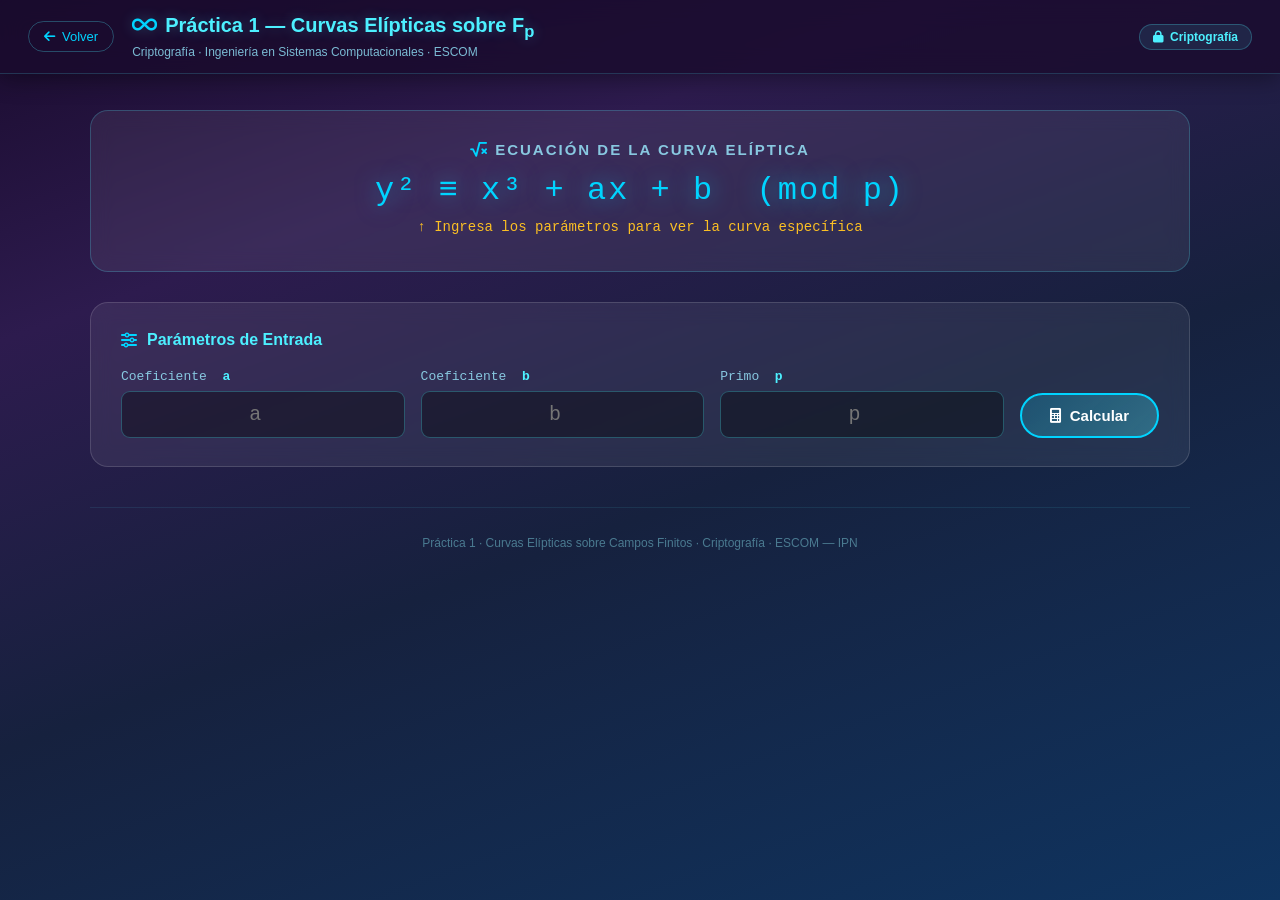
<file: P2/index.html>
<!DOCTYPE html>
<html lang="es">
<head>
    <meta charset="UTF-8">
    <meta name="viewport" content="width=device-width, initial-scale=1.0">
    <title>Práctica 1 – Curvas Elípticas | Criptografía</title>
    <link rel="stylesheet" href="https://cdnjs.cloudflare.com/ajax/libs/font-awesome/6.0.0/css/all.min.css">
    <link rel="stylesheet" href="styles.css">
</head>
<body>

<header class="page-header">
    <a href="../../../index.html" class="back-btn">
        <i class="fas fa-arrow-left"></i> Volver
    </a>
    <div class="header-info">
        <h1><i class="fas fa-infinity" style="color:var(--turquoise);margin-right:8px;"></i>Práctica 1 — Curvas Elípticas sobre F<sub>p</sub></h1>
        <p>Criptografía · Ingeniería en Sistemas Computacionales · ESCOM</p>
    </div>
    <span class="header-badge"><i class="fas fa-lock"></i> Criptografía</span>
</header>

<div class="main-wrap">

    <div class="formula-hero">
        <h2><i class="fas fa-square-root-alt" style="color:var(--turquoise);margin-right:6px;"></i>Ecuación de la Curva Elíptica</h2>
        <div class="formula-display">y² ≡ x³ + ax + b &nbsp;(mod p)</div>
        <div id="formulaDynamic">↑ Ingresa los parámetros para ver la curva específica</div>
    </div>

    <div class="input-panel">
        <h3><i class="fas fa-sliders-h" style="color:var(--turquoise);"></i> Parámetros de Entrada</h3>
        <div class="inputs-row">
            <div class="inp-group">
                <label>Coeficiente &nbsp;<strong style="color:var(--aqua-light);">a</strong></label>
                <input type="number" id="inputA"  placeholder="a">
            </div>
            <div class="inp-group">
                <label>Coeficiente &nbsp;<strong style="color:var(--aqua-light);">b</strong></label>
                <input type="number" id="inputB"  placeholder="b">
            </div>
            <div class="inp-group">
                <label>Primo &nbsp;<strong style="color:var(--aqua-light);">p</strong></label>
                <input type="number" id="inputP"  placeholder="p">
            </div>
            <button class="calc-btn" onclick="runCalc()">
                <i class="fas fa-calculator"></i> Calcular
            </button>
        </div>
        
    </div>

    <div class="msg-area" id="msgArea"></div>

    <div class="results-section" id="resultsSection">

        <div class="step-card">
            <div class="step-title">
                <span class="step-num">1</span>
                Verificación de Curva Válida &nbsp;—&nbsp; <span style="font-family:'Courier New',monospace;color:var(--gold);">Δ = 4a³ + 27b² ≢ 0 (mod p)</span>
            </div>
            <div class="disc-box" id="discBox"></div>
        </div>

        <div class="tables-grid">
            <div class="step-card" style="margin-bottom:0">
                <div class="step-title">
                    <span class="step-num">2</span>
                    <span>z = x³ + ax + b &nbsp;(mod p)</span>
                </div>
                <div class="table-scroll" id="tableZWrap"></div>
            </div>
            <div class="step-card" style="margin-bottom:0">
                <div class="step-title">
                    <span class="step-num">3</span>
                    <span>Residuos cuadráticos: y² mod p</span>
                </div>
                <div class="table-scroll" id="tableYWrap"></div>
            </div>
        </div>
        <div style="margin-bottom:22px;"></div>

        <div class="step-card">
            <div class="step-title">
                <span class="step-num">4</span>
                Coincidencias: ¿Para qué (x, y) es z(x) = y²(y)?
            </div>
            <div id="matchWrap"></div>
        </div>

        <div class="step-card">
            <div class="step-title">
                <span class="step-num">5</span>
                Conjunto E completo y Cardinalidad |E|
            </div>
            <div class="points-wrap">
                <div class="points-label">E = {</div>
                <div class="points-flow" id="pointsFlow"></div>
                <div class="points-label" style="margin-top:10px;">}</div>
            </div>
            <div class="card-box">
                <div class="lbl">Cardinalidad del grupo</div>
                <div class="val" id="cardVal">—</div>
                <div class="sub" id="cardSub"></div>
            </div>
        </div>
        <div class="inp-group" style="max-width:220px;">
            <label>Operación</label>
            <select id="modoOperacion" style="padding:10px; border-radius:8px;">
                <option value="suma">P₁ + P₂</option>
                <option value="doblado">2P (doblado)</option>
            </select>
        </div>

       <div class="inputs-row">
            <div class="inp-group">
                <label>x₁</label>
                <input type="number" id="x1">
            </div>
            <div class="inp-group">
                <label>y₁</label>
                <input type="number" id="y1">
            </div>
            
            <div class="inp-group" id="grupo-x2">
                <label>x₂</label>
                <input type="number" id="x2">
            </div>
            
            <div class="inp-group" id="grupo-y2">
                <label>y₂</label>
                <input type="number" id="y2">
            </div>

            <button class="calc-btn" onclick="sumarPuntos()">
                <i class="fas fa-plus"></i> Calcular
            </button>
            <div id="sumResult" style="margin-top:20px;"></div>
        </div>
    </div><div class="page-footer">
    Práctica 1 · Curvas Elípticas sobre Campos Finitos · Criptografía · ESCOM — IPN
</div>

<script src="script.js"></script>
</body>
</html>
</file>
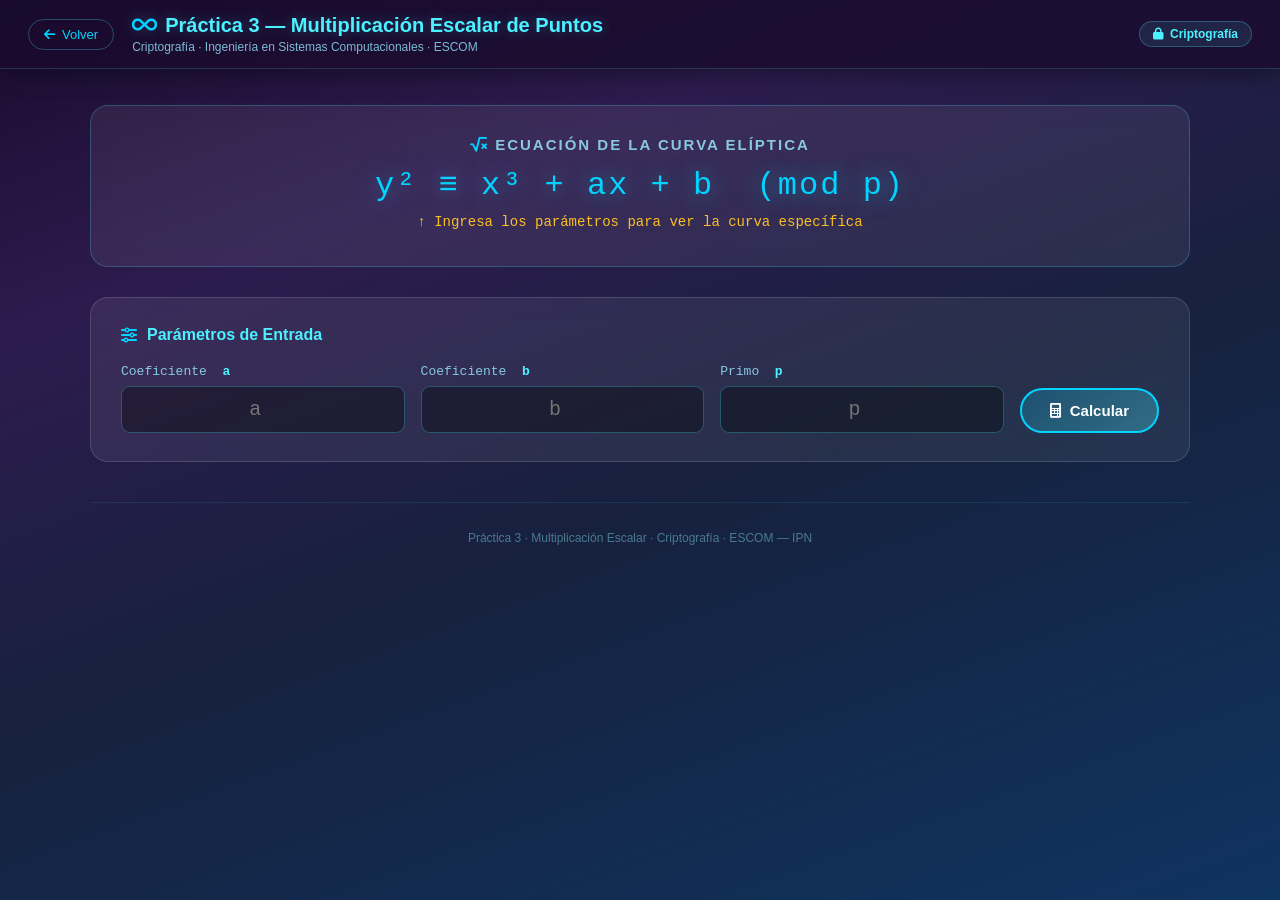
<file: P3/index.html>
<!DOCTYPE html>
<html lang="es">
<head>
    <meta charset="UTF-8">
    <meta name="viewport" content="width=device-width, initial-scale=1.0">
    <title>Práctica 3 – Multiplicación Escalar | Criptografía</title>
    <link rel="stylesheet" href="https://cdnjs.cloudflare.com/ajax/libs/font-awesome/6.0.0/css/all.min.css">
    <link rel="stylesheet" href="styles.css">
</head>
<body>

<header class="page-header">
    <a href="../../../index.html" class="back-btn">
        <i class="fas fa-arrow-left"></i> Volver
    </a>
    <div class="header-info">
        <h1><i class="fas fa-infinity" style="color:var(--turquoise);margin-right:8px;"></i>Práctica 3 — Multiplicación Escalar de Puntos</h1>
        <p>Criptografía · Ingeniería en Sistemas Computacionales · ESCOM</p>
    </div>
    <span class="header-badge"><i class="fas fa-lock"></i> Criptografía</span>
</header>

<div class="main-wrap">

    <div class="formula-hero">
        <h2><i class="fas fa-square-root-alt" style="color:var(--turquoise);margin-right:6px;"></i>Ecuación de la Curva Elíptica</h2>
        <div class="formula-display">y² ≡ x³ + ax + b &nbsp;(mod p)</div>
        <div id="formulaDynamic">↑ Ingresa los parámetros para ver la curva específica</div>
    </div>

    <div class="input-panel">
        <h3><i class="fas fa-sliders-h" style="color:var(--turquoise);"></i> Parámetros de Entrada</h3>
        <div class="inputs-row">
            <div class="inp-group">
                <label>Coeficiente &nbsp;<strong style="color:var(--aqua-light);">a</strong></label>
                <input type="number" id="inputA"  placeholder="a">
            </div>
            <div class="inp-group">
                <label>Coeficiente &nbsp;<strong style="color:var(--aqua-light);">b</strong></label>
                <input type="number" id="inputB"  placeholder="b">
            </div>
            <div class="inp-group">
                <label>Primo &nbsp;<strong style="color:var(--aqua-light);">p</strong></label>
                <input type="number" id="inputP"  placeholder="p">
            </div>
            <button class="calc-btn" onclick="runCalc()">
                <i class="fas fa-calculator"></i> Calcular
            </button>
        </div>
        
    </div>

    <div class="msg-area" id="msgArea"></div>

    <div class="results-section" id="resultsSection">

        <div class="step-card">
            <div class="step-title">
                <span class="step-num">1</span>
                Verificación de Curva Válida &nbsp;—&nbsp; <span style="font-family:'Courier New',monospace;color:var(--gold);">Δ = 4a³ + 27b² ≢ 0 (mod p)</span>
            </div>
            <div class="disc-box" id="discBox"></div>
        </div>

        <div class="tables-grid">
            <div class="step-card" style="margin-bottom:0">
                <div class="step-title">
                    <span class="step-num">2</span>
                    <span>z = x³ + ax + b &nbsp;(mod p)</span>
                </div>
                <div class="table-scroll" id="tableZWrap"></div>
            </div>
            <div class="step-card" style="margin-bottom:0">
                <div class="step-title">
                    <span class="step-num">3</span>
                    <span>Residuos cuadráticos: y² mod p</span>
                </div>
                <div class="table-scroll" id="tableYWrap"></div>
            </div>
        </div>
        <div style="margin-bottom:22px;"></div>

        <div class="step-card">
            <div class="step-title">
                <span class="step-num">4</span>
                Coincidencias: ¿Para qué (x, y) es z(x) = y²(y)?
            </div>
            <div id="matchWrap"></div>
        </div>

        <div class="step-card">
            <div class="step-title">
                <span class="step-num">5</span>
                Conjunto E completo y Cardinalidad |E|
            </div>
            <div class="points-wrap">
                <div class="points-label">E = {</div>
                <div class="points-flow" id="pointsFlow"></div>
                <div class="points-label" style="margin-top:10px;">}</div>
            </div>
            <div class="card-box">
                <div class="lbl">Cardinalidad del grupo</div>
                <div class="val" id="cardVal">—</div>
                <div class="sub" id="cardSub"></div>
            </div>
        </div>

        <!-- SECCIÓN: MULTIPLICACIÓN ESCALAR -->
        <div class="step-card" style="margin-top:40px;">
            <div class="step-title">
                <span class="step-num" style="background: linear-gradient(135deg, var(--coral-pink), #ff8fb3); margin-right:10px;"></span>
                <i class="fas fa-times" style="color:var(--coral-pink);margin-right:6px;"></i>Multiplicación Escalar (k·P)
            </div>

            <div class="scalar-mult-panel">
                <div class="inputs-row">
                    <div class="inp-group">
                        <label><strong>x₁</strong> (abscisa)</label>
                        <input type="number" id="x1_esc" class="scalar-input" placeholder="x1">
                    </div>
                    <div class="inp-group">
                        <label><strong>y₁</strong> (ordenada)</label>
                        <input type="number" id="y1_esc" class="scalar-input" placeholder="y1">
                    </div>
                    <div class="inp-group">
                        <label><strong>k</strong> (escalar)</label>
                        <input type="number" id="n" class="scalar-input" placeholder="k">
                    </div>
                    <button class="calc-btn calc-btn-scalar" onclick="CalcularMultiplicacionEscalar()">
                        <i class="fas fa-play"></i> Calcular k·P
                    </button>
                </div>
            </div>
        </div>

        <!-- CONTENEDOR RESULTADOS: DOBLADO DE PUNTOS -->
        <div id="contenedorDoblado" class="procedure-container">
            <div class="alert alert-danger" role="alert" id="mensajeError" style="display: none;"></div>
            <div id="calcularDobladoPuntos" class="procedure-section">
                <div class="procedure-card">
                    <h3 class="procedure-title">
                        <i class="fas fa-plus-circle" style="color:var(--aqua-light); margin-right:8px;"></i>
                        Doblado de Puntos (2P, 4P, 8P...)
                    </h3>
                    <div class="procedure-content">
                        <div class="lambda-box" id="lambda"></div>
                        <h4 class="procedure-subtitle" id="tituloTablas"></h4>
                        
                        <div class="table-wrapper">
                            <table class="table table-hover" id="tablaDatos"></table>
                        </div>

                        <div class="result-box" id="resultadoAlgoritmoEuclides"></div>
                        <div class="lambda-continuation" id="continuacionLambda"></div>
                        <div class="calculation-result" id="valorx3"></div>
                        <div class="calculation-result" id="valory3"></div>
                        <div class="final-point" id="valorFinalPunto"></div>
                    </div>
                </div>
            </div>
        </div>

        <!-- CONTENEDOR RESULTADOS: SUMA DE PUNTOS -->
        <div id="contenedorSuma" class="procedure-container">
            <div id="calcularLaSumaPuntos" class="procedure-section">
                <div class="procedure-card">
                    <h3 class="procedure-title">
                        <i class="fas fa-plus-circle" style="color:var(--aqua-light); margin-right:8px;"></i>
                        Suma de Puntos (P₁ + P₂)
                    </h3>
                    <div class="procedure-content">
                        <div class="lambda-box" id="lambda1"></div>
                        <h4 class="procedure-subtitle" id="tituloTablas1"></h4>
                        
                        <div class="table-wrapper">
                            <table class="table table-hover" id="tablaDatos1"></table>
                        </div>

                        <div class="result-box" id="resultadoAlgoritmoEuclides1"></div>
                        <div class="lambda-continuation" id="continuacionLambda1"></div>
                        <div class="calculation-result" id="valorx31"></div>
                        <div class="calculation-result" id="valory31"></div>
                        <div class="final-point" id="valorFinalPunto1"></div>
                    </div>
                </div>
            </div>
        </div>
    </div>

    <!-- FOOTER -->
    <div class="page-footer">
    Práctica 3 · Multiplicación Escalar · Criptografía · ESCOM — IPN
</div>

<script src="script.js"></script>
</body>
</html>
</file>
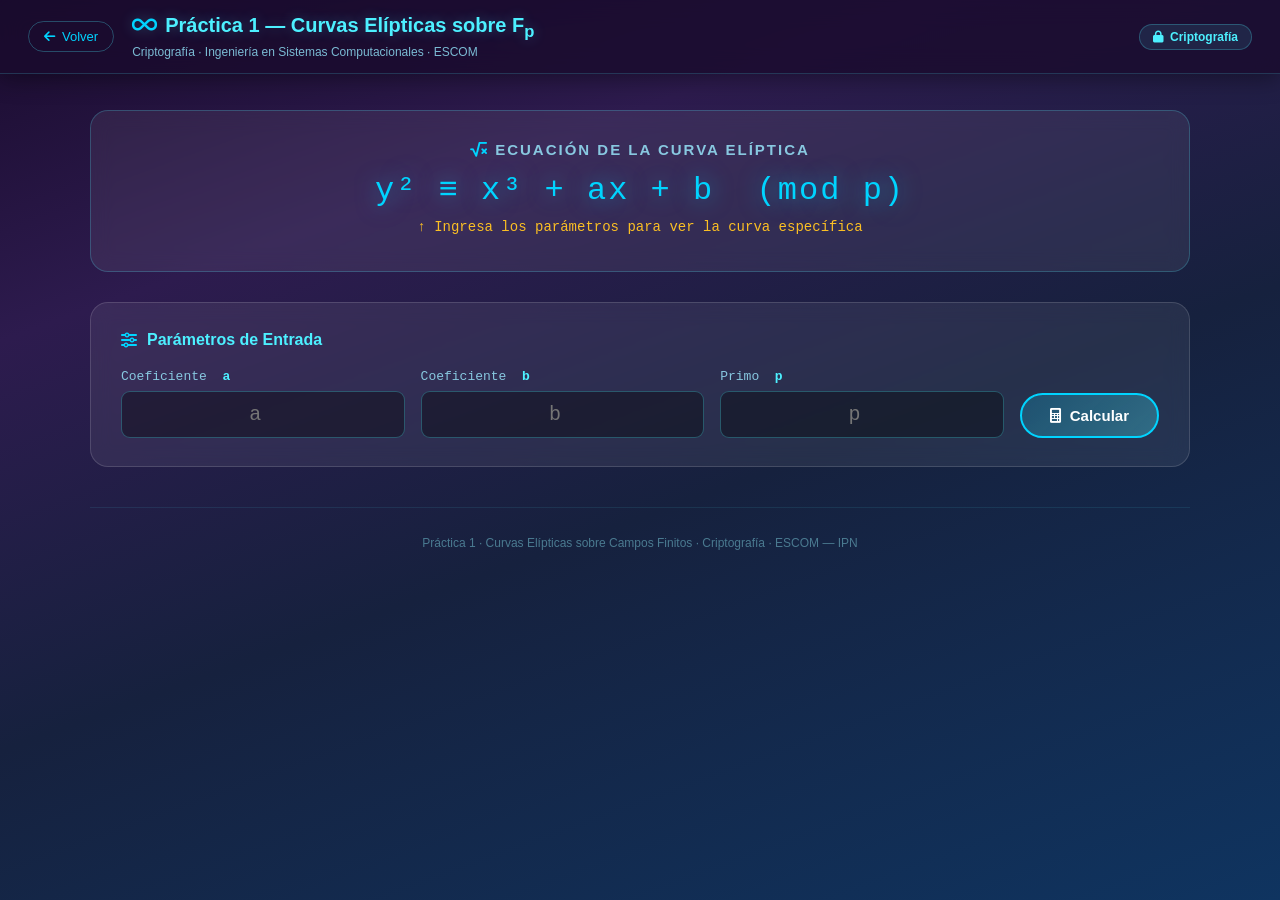
<file: P3_v2/index.html>
<!DOCTYPE html>
<html lang="es">
<head>
    <meta charset="UTF-8">
    <meta name="viewport" content="width=device-width, initial-scale=1.0">
    <title>Práctica 1 – Curvas Elípticas | Criptografía</title>
    <link rel="stylesheet" href="https://cdnjs.cloudflare.com/ajax/libs/font-awesome/6.0.0/css/all.min.css">
    <link rel="stylesheet" href="styles.css">
</head>
<body>

<header class="page-header">
    <a href="../../../index.html" class="back-btn">
        <i class="fas fa-arrow-left"></i> Volver
    </a>
    <div class="header-info">
        <h1><i class="fas fa-infinity" style="color:var(--turquoise);margin-right:8px;"></i>Práctica 1 — Curvas Elípticas sobre F<sub>p</sub></h1>
        <p>Criptografía · Ingeniería en Sistemas Computacionales · ESCOM</p>
    </div>
    <span class="header-badge"><i class="fas fa-lock"></i> Criptografía</span>
</header>

<div class="main-wrap">

    <div class="formula-hero">
        <h2><i class="fas fa-square-root-alt" style="color:var(--turquoise);margin-right:6px;"></i>Ecuación de la Curva Elíptica</h2>
        <div class="formula-display">y² ≡ x³ + ax + b &nbsp;(mod p)</div>
        <div id="formulaDynamic">↑ Ingresa los parámetros para ver la curva específica</div>
    </div>

    <div class="input-panel">
        <h3><i class="fas fa-sliders-h" style="color:var(--turquoise);"></i> Parámetros de Entrada</h3>
        <div class="inputs-row">
            <div class="inp-group">
                <label>Coeficiente &nbsp;<strong style="color:var(--aqua-light);">a</strong></label>
                <input type="number" id="inputA"  placeholder="a">
            </div>
            <div class="inp-group">
                <label>Coeficiente &nbsp;<strong style="color:var(--aqua-light);">b</strong></label>
                <input type="number" id="inputB"  placeholder="b">
            </div>
            <div class="inp-group">
                <label>Primo &nbsp;<strong style="color:var(--aqua-light);">p</strong></label>
                <input type="number" id="inputP"  placeholder="p">
            </div>
            <button class="calc-btn" onclick="runCalc()">
                <i class="fas fa-calculator"></i> Calcular
            </button>
        </div>
        
    </div>

    <div class="msg-area" id="msgArea"></div>

    <div class="results-section" id="resultsSection">

        <div class="step-card">
            <div class="step-title">
                <span class="step-num">1</span>
                Verificación de Curva Válida &nbsp;—&nbsp; <span style="font-family:'Courier New',monospace;color:var(--gold);">Δ = 4a³ + 27b² ≢ 0 (mod p)</span>
            </div>
            <div class="disc-box" id="discBox"></div>
        </div>

        <div class="tables-grid">
            <div class="step-card" style="margin-bottom:0">
                <div class="step-title">
                    <span class="step-num">2</span>
                    <span>z = x³ + ax + b &nbsp;(mod p)</span>
                </div>
                <div class="table-scroll" id="tableZWrap"></div>
            </div>
            <div class="step-card" style="margin-bottom:0">
                <div class="step-title">
                    <span class="step-num">3</span>
                    <span>Residuos cuadráticos: y² mod p</span>
                </div>
                <div class="table-scroll" id="tableYWrap"></div>
            </div>
        </div>
        <div style="margin-bottom:22px;"></div>

        <div class="step-card">
            <div class="step-title">
                <span class="step-num">4</span>
                Coincidencias: ¿Para qué (x, y) es z(x) = y²(y)?
            </div>
            <div id="matchWrap"></div>
        </div>

        <div class="step-card">
            <div class="step-title">
                <span class="step-num">5</span>
                Conjunto E completo y Cardinalidad |E|
            </div>
            <div class="points-wrap">
                <div class="points-label">E = {</div>
                <div class="points-flow" id="pointsFlow"></div>
                <div class="points-label" style="margin-top:10px;">}</div>
            </div>
            <div class="card-box">
                <div class="lbl">Cardinalidad del grupo</div>
                <div class="val" id="cardVal">—</div>
                <div class="sub" id="cardSub"></div>
            </div>
        </div>
        <div class="inp-group" style="max-width:220px;">
            <label>Operación</label>
            <select id="modoOperacion" style="padding:10px; border-radius:8px;">
                <option value="suma">P₁ + P₂</option>
                <option value="doblado">2P (doblado)</option>
            </select>
        </div>

       <div class="inputs-row">
            <div class="inp-group">
                <label>x₁</label>
                <input type="number" id="x1">
            </div>
            <div class="inp-group">
                <label>y₁</label>
                <input type="number" id="y1">
            </div>
            
            <div class="inp-group" id="grupo-x2">
                <label>x₂</label>
                <input type="number" id="x2">
            </div>
            
            <div class="inp-group" id="grupo-y2">
                <label>y₂</label>
                <input type="number" id="y2">
            </div>

            <button class="calc-btn" onclick="sumarPuntos()">
                <i class="fas fa-plus"></i> Calcular
            </button>
            <div id="sumResult" style="margin-top:20px;"></div>
        </div>

                <div style="grid-template-columns: 1fr 1fr; margin-left: 15%; margin-right: 15%; margin-top: 2%;" class="d-grid gap-3">
                <!-- Casilla para x1 -->
                <div class="form-floating mb-3">
                    <input type="number" class="form-control" id="x1_esc" placeholder="x1" required>
                    <label for="floatingInput">x1</label>
                </div>
                <!-- Casilla para y1 -->
                <div class="form-floating mb-3">
                    <input type="number" class="form-control" id="y1_esc" placeholder="y1" required>
                    <label for="floatingInput">y1</label>
                </div>
                <!-- Casilla para n -->
                <div class="form-floating mb-3">
                    <input type="number" class="form-control" id="n" placeholder="n" required>
                    <label for="floatingInput">n</label>
                </div>
        </div>

        <div class="mx-auto p-2" style="width: 300px; text-align: center;">
            <button type="button" class="btn btn-primary" id="boton" onclick="CalcularMultiplicacionEscalar()">Realizar la multiplicación escalar</button>
        </div>
        </form>
        <div id="contenedorDoblado">
            <div class="alert alert-danger" role="alert" id="mensajeError" style="visibility: none; margin-bottom: 0%;"></div>
            <div id="calcularDobladoPuntos">
                <p class="lead" id="lambda" style="margin-left: 10%; margin-top: 5%; margin-bottom: 5%; margin-right: 10%;"></p>
                <h1 class="display-6" style="text-align: center; margin-bottom: 5%;" id="tituloTablas"></h1>

                <div id="tablaExtendidoEuclides" style="margin-left: 10%; margin-right: 10%;">
                    <table class="table table-hover" id="tablaDatos">
                    </table>
                </div>

                <h1 class="display-7" style="text-align: center; margin-left: 10%; margin-top: 3%; margin-bottom: 3%; margin-right: 10%;" id="resultadoAlgoritmoEuclides"></h1>
                <p class="lead" id="continuacionLambda" style="margin-left: 10%; margin-top: 5%; margin-bottom: 5%; margin-right: 10%;"></p>
                <p class="lead" id="valorx3" style="margin-left: 10%; margin-top: 5%; margin-bottom: 5%; margin-right: 10%;"></p>
                <p class="lead" id="valory3" style="margin-left: 10%; margin-top: 5%; margin-bottom: 5%; margin-right: 10%;"></p>
                <h1 class="display-2 text-primary" style="text-align: center; margin-left: 10%; margin-top: 3%; margin-bottom: 3%; margin-right: 10%;" id="valorFinalPunto"></h1>
            </div>
        </div>

        <div id="contenedorSuma">
            <!--<div class="alert alert-danger" role="alert" id="mensajeError1" style="visibility: none; margin-bottom: 0%;"></div>-->
            <div id="calcularLaSumaPuntos">
                <p class="lead" id="lambda1" style="margin-left: 10%; margin-top: 5%; margin-bottom: 5%; margin-right: 10%;"></p>
                <h1 class="display-6" style="text-align: center; margin-bottom: 5%;" id="tituloTablas1"></h1>

                <div id="tablaExtendidoEuclides1" style="margin-left: 10%; margin-right: 10%;">
                    <table class="table table-hover" id="tablaDatos1">
                    </table>
                </div>

                <h1 class="display-7" style="text-align: center; margin-left: 10%; margin-top: 3%; margin-bottom: 3%; margin-right: 10%;" id="resultadoAlgoritmoEuclides1"></h1>
                <p class="lead" id="continuacionLambda1" style="margin-left: 10%; margin-top: 5%; margin-bottom: 5%; margin-right: 10%;"></p>
                <p class="lead" id="valorx31" style="margin-left: 10%; margin-top: 5%; margin-bottom: 5%; margin-right: 10%;"></p>
                <p class="lead" id="valory31" style="margin-left: 10%; margin-top: 5%; margin-bottom: 5%; margin-right: 10%;"></p>
                <h1 class="display-2 text-primary" style="text-align: center; margin-left: 10%; margin-top: 3%; margin-bottom: 3%; margin-right: 10%;" id="valorFinalPunto1"></h1>
            </div>
        </div>
    </div><div class="page-footer">
    Práctica 1 · Curvas Elípticas sobre Campos Finitos · Criptografía · ESCOM — IPN
</div>

<script src="script.js"></script>
</body>
</html>
</file>
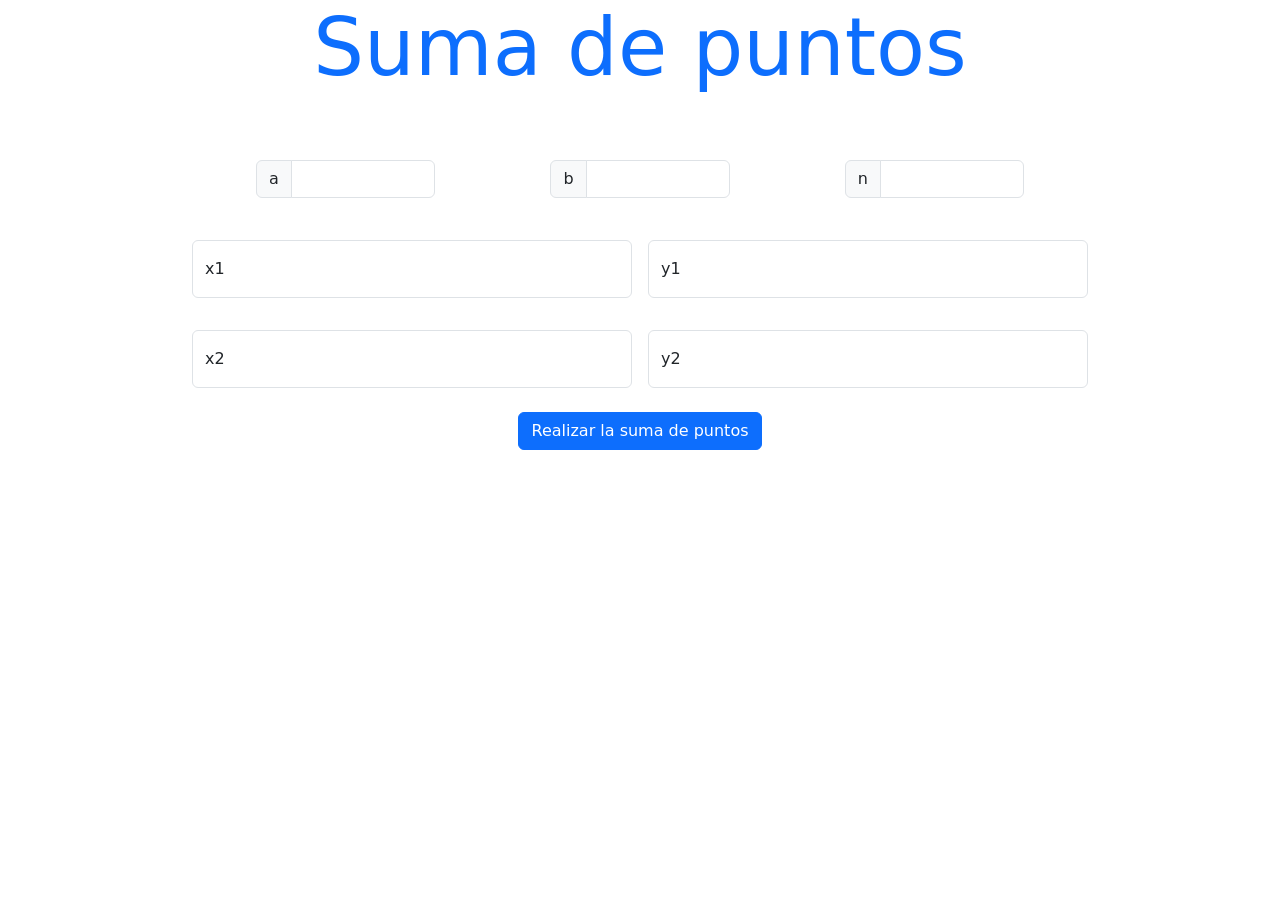
<file: Práctica 2 Suma de puntos/index.html>
<!DOCTYPE html>
<html lang="es">
<head>
  <meta charset="UTF-8">
  <title>Práctica 2 Suma de puntos</title>

  <!-- CSS de Bootstrap -->
  <link href="https://cdn.jsdelivr.net/npm/bootstrap@5.3.2/dist/css/bootstrap.min.css" rel="stylesheet">
</head>
<body>
    <h1 class="display-1 text-primary" style="text-align: center; margin-bottom: 5%;"><b>Suma de puntos</b></h1>
    <form>
        <div style="display: flex;  gap: 15%; margin-left: 20%; margin-right: 20%;">
            <div class="input-group mb-3">
                <span class="input-group-text">a</span>
                <input type="text" class="form-control" aria-label="Username" aria-describedby="basic-addon1" id="a">
            </div>
            <div class="input-group mb-3">
                <span class="input-group-text">b</span>
                <input type="text" class="form-control" aria-label="Username" aria-describedby="basic-addon1" id="b">
            </div>
            <div class="input-group mb-3">
                <span class="input-group-text">n</span>
                <input type="text" class="form-control" aria-label="Username" aria-describedby="basic-addon1" id="n" required>
            </div>
        </div>

        <div style="grid-template-columns: 1fr 1fr; margin-left: 15%; margin-right: 15%; margin-top: 2%;" class="d-grid gap-3">
                <!-- Casilla para x1 -->
                <div class="form-floating mb-3">
                    <input type="text" class="form-control" id="x1" placeholder="x1" required>
                    <label for="floatingInput">x1</label>
                </div>
                <!-- Casilla para y1 -->
                <div class="form-floating mb-3">
                    <input type="text" class="form-control" id="y1" placeholder="y1" required>
                    <label for="floatingInput">y1</label>
                </div>
                <div class="form-floating mb-3">
                    <input type="text" class="form-control" id="x2" placeholder="x2" required>
                    <label for="floatingInput">x2</label>
                </div>
                <div class="form-floating mb-3">
                    <input type="text" class="form-control" id="y2" placeholder="y2" required>
                    <label for="floatingInput">y2</label>
                </div>
        </div>
        <div class="mx-auto p-2" style="width: 300px; text-align: center;">
            <button type="button" class="btn btn-primary" id="boton" onclick="CalcularSumaPuntos()">Realizar la suma de puntos</button>
        </div>
    </form>
    <div class="alert alert-danger" role="alert" id="mensajeError" style="visibility: none; margin-bottom: 0%;"></div>
    <div id="calcularLaSumaPuntos">
        <p class="lead" id="lambda" style="margin-left: 10%; margin-top: 5%; margin-bottom: 5%; margin-right: 10%;"></p>
        <h1 class="display-6" style="text-align: center; margin-bottom: 5%;" id="tituloTablas"></h1>

        <div id="tablaExtendidoEuclides" style="margin-left: 10%; margin-right: 10%;">
            <table class="table table-hover" id="tablaDatos">
            </table>
        </div>

        <h1 class="display-7" style="text-align: center; margin-left: 10%; margin-top: 3%; margin-bottom: 3%; margin-right: 10%;" id="resultadoAlgoritmoEuclides"></h1>
        <p class="lead" id="continuacionLambda" style="margin-left: 10%; margin-top: 5%; margin-bottom: 5%; margin-right: 10%;"></p>
        <p class="lead" id="valorx3" style="margin-left: 10%; margin-top: 5%; margin-bottom: 5%; margin-right: 10%;"></p>
        <p class="lead" id="valory3" style="margin-left: 10%; margin-top: 5%; margin-bottom: 5%; margin-right: 10%;"></p>
        <h1 class="display-2 text-primary" style="text-align: center; margin-left: 10%; margin-top: 3%; margin-bottom: 3%; margin-right: 10%;" id="valorFinalPunto"></h1>
    </div>
        


  <!-- JS de Bootstrap -->
  <script src="https://cdn.jsdelivr.net/npm/bootstrap@5.3.2/dist/js/bootstrap.bundle.min.js"></script>
  <script>
    let error = document.getElementById("mensajeError");
    error.style.display = "none";
    let operaciones = document.getElementById("calcularLaSumaPuntos");
    operaciones.style.display = "none";
    function CalcularSumaPuntos(){
        // Obtiene los valores de las casillas
        let a = document.getElementById("a").value;
        let n = document.getElementById("n").value;
        let x1 = document.getElementById("x1").value;
        let x2 = document.getElementById("x2").value;
        let y1 = document.getElementById("y1").value;
        let y2 = document.getElementById("y2").value;
        // Se calcula el inverso aditivo
        let x1Temp;
        let x2Temp;
        let y1Temp;
        let y2Temp;
        // Se calcula el inverso aditivo por si hay un valor negativo
        if(x1<0){
            x1 = Math.abs(x1);
            x1Temp = n - (x1%n);
        }else{
            x1Temp = x1;
        }
        if(x2<0){
            x2 = Math.abs(x2);
            x2Temp = n - (x2%n);
        }else{
            x2Temp = x2;
        }
        if(y1<0){
            y1 = Math.abs(y1);
            y1Temp = n - (y1%n);
        }else{
            y1Temp = y1;
        }
        if(y2<0){
            y2 = Math.abs(y2);
            y2Temp = n - (y2%n);
        }else{
            y2Temp = y2;
        }
        
        // Error si n es menor o igual a 0
        if(n<=0){
            let error = document.getElementById("mensajeError");
            error.innerHTML = "El valor de n no puede ser menor o igual a cero";
            error.style.display = "block";
            operaciones.style.display = "none";
        }else{
            error.style.display = "none";
            operaciones.style.display = "none";
            // Calcula el numerador y el denominador 
            let numerador = y2Temp - y1Temp;
            let denominador = x2Temp - x1Temp;
            let numeradorPositivo;
            let denominadorPositivo;
            numeradorPositivo = numerador;       
            // Se calcula el inverso aditivo si el denominador es menor a cero
            if(denominador<0){
                denominador = Math.abs(denominador);
                denominadorPositivo = n - (denominador%n);
            }else{
                denominadorPositivo = denominador;
            }
            // Error si el numerador es 0
            if(denominador == 0){
                error.innerHTML = "El numerador es cero";
                error.style.display = "block";
            }else{
                operaciones.style.display = "block";
                // Texto inicial de lambda
                document.getElementById("lambda").innerHTML = "<b>lambda</b> = (y<sub>2</sub> - y<sub>1</sub>)/(x<sub>2</sub> - x<sub>1</sub>) = ("+y2Temp+" - "+y1Temp+")/("+x2Temp+" - "+x1Temp+") = ("+numeradorPositivo+")/("+denominadorPositivo+") = ("+numeradorPositivo+") * ("+denominadorPositivo+")<sup>-1</sup>";
                // Tabla del algoritmo extendido de Euclides
                document.getElementById("tituloTablas").innerHTML = "<b>Algoritmo extendido de Euclides</b>";
                // Se realiza el algoritmo extendido de Euclides
                let inversoDenominador = AlgoritmoExtendidoEuclides(denominadorPositivo,n);
                // Resultado de lambda
                let valorlambda = numeradorPositivo*inversoDenominador;
                let valorlambdaPositivo;
                // Si lambda es negativo, entonces utiliza el inverso aditivo
                if(valorlambda<0){
                    valorlambdaPositivo = n - (Math.abs(valorlambda)%n);
                }else{
                    valorlambdaPositivo = valorlambda%n;
                }
                // Continuación de la operación Lambda debajo de la tabla
                document.getElementById("continuacionLambda").innerHTML = "<b>lambda</b> = ("+numeradorPositivo+") * ("+denominadorPositivo+")<sup>-1</sup> = ("+numeradorPositivo+")"+" * ("+inversoDenominador+") mod "+n+" = "+valorlambdaPositivo;
                // Se calcula x3
                let x3 = (valorlambdaPositivo * valorlambdaPositivo - x1Temp - x2Temp);
                let x3Positivo;
                // Realiza el inverso aditivo en caso de que x3 sea negativo
                if(x3<0){
                    x3Positivo = n - (Math.abs(x3)%n);
                }else{
                    x3Positivo = x3%n;
                }
                document.getElementById("valorx3").innerHTML = "<b>x<sub>3</sub></b> = ((lambda)<sup>2</sup> - (x<sub>1</sub>) - (x<sub>2</sub>)) mod (n) = (("+valorlambdaPositivo+")<sup>2</sup> - ("+x1Temp+") - ("+x2Temp+")) mod "+n+" = "+x3Positivo;
                // Se calcula y3
                let y3 = (valorlambdaPositivo*(x1Temp - x3Positivo)-y1Temp);
                let y3Positivo;
                // Realiza el inverso aditivo en caso de que y3 sea negativo
                if(y3<0){
                    y3Positivo = n - (Math.abs(y3)%n);
                }else{
                    y3Positivo = y3%n;
                }
                document.getElementById("valory3").innerHTML = "<b>y<sub>3</sub></b> = ((lambda) * ((x<sub>1</sub>) - (x<sub>3</sub>)) - (y<sub>1</sub>)) mod (n) = (("+valorlambdaPositivo+") * (("+x1Temp+") - ("+x3Positivo+")) - ("+y1Temp+")) mod ("+n+") = "+y3Positivo;
                document.getElementById("valorFinalPunto").innerHTML =  "<b>P("+x3Positivo+","+y3Positivo+")</b>";
            }
        }   
        // Función Algoritmo Extendido de Euclides donde recibe el denominador y n
        function AlgoritmoExtendidoEuclides(a,n){
            let s = [1,0];
            let t = [0,1];
            let r = [n,a];
            let q = [];
            let divisor = a;
            let dividendo = n;
            let contador = 0;
            let resultado = 0;
            let moduloTemp = 0;
            while(r[contador+1] != 1){
                // Se redondea el cociente
                q.push(Math.floor(r[contador]/r[contador+1]))   
                console.log("Math: "+Math.floor(r[contador]/r[contador+1]));
                // Se calcula el residuo
                r.push(r[contador]%r[contador+1])   
                //r.push(moduloTemp);
                s.push(s[contador] - q[contador]*s[contador+1]);
                t.push(t[contador] - q[contador]*t[contador+1]);
                console.log(r[contador+2]+" = ("+s[contador+2]+") * ("+ n +") + (" + t[contador+2] + ") * (" + a);
                contador = contador + 1;
            }
            
            // Mostrar valores en la tabla
            let tabla = document.getElementById("tablaDatos");
            tabla.innerHTML = "";
            // Busca el arreglo con el mayor número de datos
            let max = Math.max(q.length,r.length,s.length,t.length);
            // Tabla con los datos del algoritmo extendido de Euclides
            tabla.innerHTML = '<thead><tr><th scope="col">q</th><th scope="col">r</th><th scope="col">s</th><th scope="col">t</th></tr></thead>';
            // Agrega los datos a la tabla
            for(let i = 0; i < max; i++){
                let qTemp = q[i] || "";
                let rTemp = r[i] || "";
                let sTemp = s[i] || "";
                let tTemp = t[i] || "";
                tabla.innerHTML += 
                "<tr>"+
                    "<td>"+qTemp+"</td>"+
                    "<td>"+rTemp+"</td>"+
                    "<td>"+sTemp+"</td>"+
                    "<td>"+tTemp+"</td>"+
                "</tr>";
            }
            // Imprime el resultado
            document.getElementById("resultadoAlgoritmoEuclides").innerHTML=r[contador+1]+" = ("+s[contador+1] +") * ("+n+") + ("+t[contador+1]+") * ("+a+")";
            if(t[contador+1]<0){
                t[contador+1] = Math.abs(t[contador+1]);
                resultado = n - (t[contador+1]%n);
            }else{
                resultado = t[contador+1]
            }
            return resultado;
        }
    }
  </script>
</body>
</html>
</file>
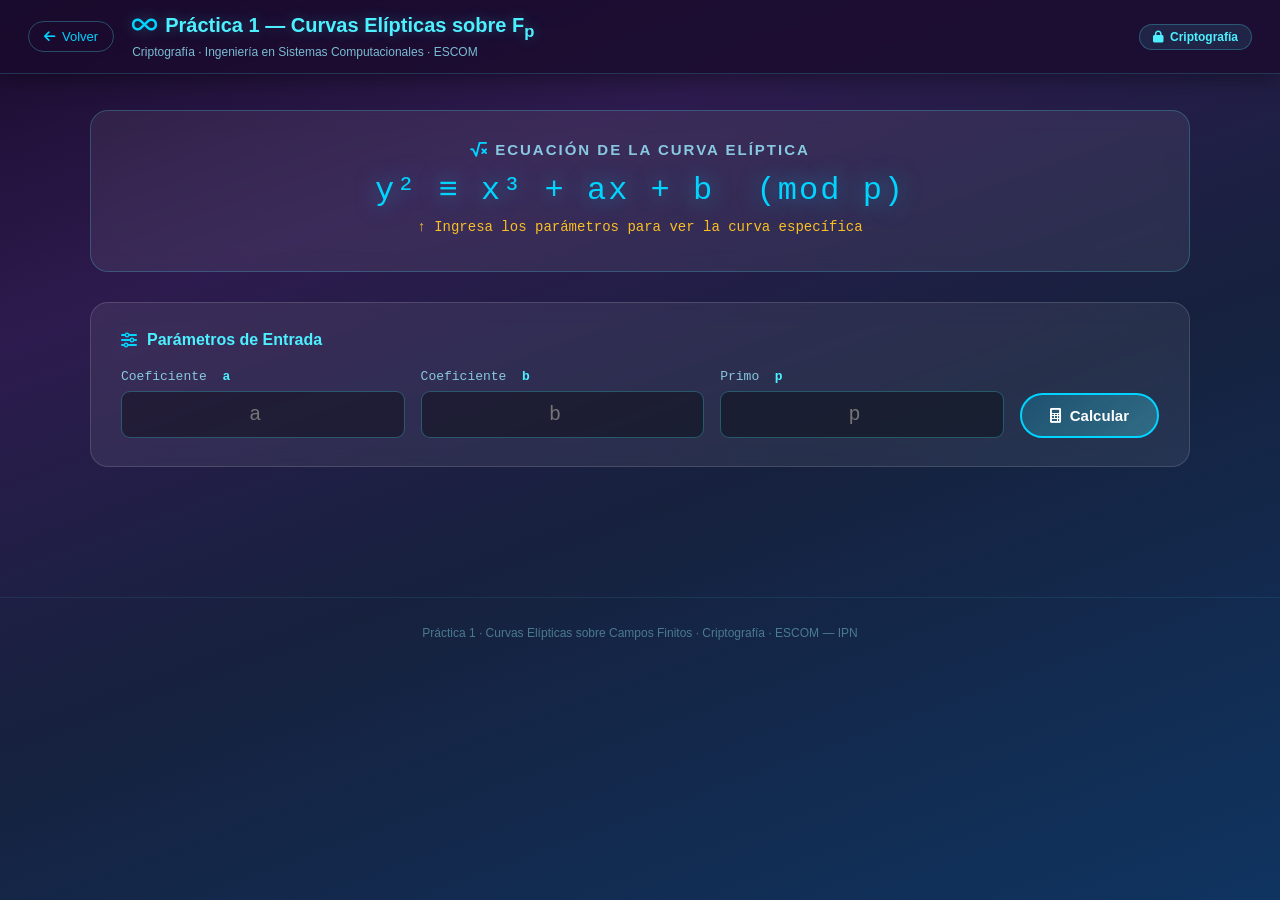
<file: P1/CalculadoraECC.html>
<!DOCTYPE html>
<html lang="es">
<head>
    <meta charset="UTF-8">
    <meta name="viewport" content="width=device-width, initial-scale=1.0">
    <title>Práctica 1 – Curvas Elípticas | Criptografía</title>
    <link rel="stylesheet" href="https://cdnjs.cloudflare.com/ajax/libs/font-awesome/6.0.0/css/all.min.css">
    <style>
        /* ============================================
           VARIABLES – Tema Submarino
           ============================================ */
        :root {
            --deep-ocean:   #1a0b2e;
            --ocean-purple: #2d1b4e;
            --ocean-blue:   #16213e;
            --twilight:     #0f3460;
            --turquoise:    #00d4ff;
            --aqua-light:   #4df0ff;
            --coral-pink:   #ff6b9d;
            --bubble-glow:  rgba(77,240,255,0.3);
            --glass:        rgba(255,255,255,0.07);
            --glass-border: rgba(255,255,255,0.14);
            --green-ok:     #4ade80;
            --red-err:      #f87171;
            --gold:         #fbbf24;
        }

        /* ============================================
           RESET / BASE
           ============================================ */
        *, *::before, *::after { margin:0; padding:0; box-sizing:border-box; }

        html { scroll-behavior: smooth; }

        body {
            font-family: 'Segoe UI', Tahoma, Geneva, Verdana, sans-serif;
            background: linear-gradient(160deg, #1a0b2e 0%, #2d1b4e 25%, #16213e 55%, #0f3460 100%);
            color: #dff2ff;
            min-height: 100vh;
            overflow-x: hidden;
        }

        /* Scrollbar */
        ::-webkit-scrollbar { width: 6px; height: 6px; }
        ::-webkit-scrollbar-track { background: rgba(0,0,0,.25); }
        ::-webkit-scrollbar-thumb { background: rgba(77,240,255,.35); border-radius: 3px; }

        /* ============================================
           HEADER
           ============================================ */
        .page-header {
            background: rgba(26,11,46,.82);
            backdrop-filter: blur(12px);
            border-bottom: 1px solid rgba(77,240,255,.18);
            padding: 14px 28px;
            display: flex;
            align-items: center;
            gap: 18px;
            position: sticky;
            top: 0;
            z-index: 200;
            box-shadow: 0 4px 24px rgba(0,0,0,.4);
        }

        .back-btn {
            display: flex;
            align-items: center;
            gap: 7px;
            color: var(--turquoise);
            text-decoration: none;
            padding: 7px 15px;
            border: 1px solid rgba(77,240,255,.28);
            border-radius: 20px;
            font-size: 13px;
            transition: all .3s;
            white-space: nowrap;
        }
        .back-btn:hover {
            background: rgba(77,240,255,.1);
            border-color: var(--turquoise);
            box-shadow: 0 0 12px rgba(0,212,255,.3);
        }

        .header-info { flex: 1; }
        .header-info h1 {
            font-size: 20px;
            color: var(--aqua-light);
            text-shadow: 0 0 14px var(--bubble-glow);
        }
        .header-info p { font-size: 12px; color: #7bbbd4; margin-top: 3px; }

        .header-badge {
            display: inline-flex;
            align-items: center;
            gap: 6px;
            padding: 5px 13px;
            background: rgba(77,240,255,.1);
            border: 1px solid rgba(77,240,255,.25);
            border-radius: 14px;
            color: var(--aqua-light);
            font-size: 12px;
            font-weight: 600;
        }

        /* ============================================
           MAIN CONTAINER
           ============================================ */
        .main-wrap {
            max-width: 1140px;
            margin: 0 auto;
            padding: 36px 20px 60px;
        }

        /* ============================================
           FORMULA HERO
           ============================================ */
        .formula-hero {
            text-align: center;
            padding: 30px 24px;
            background: var(--glass);
            border: 1px solid rgba(77,240,255,.22);
            border-radius: 18px;
            margin-bottom: 30px;
            backdrop-filter: blur(10px);
        }
        .formula-hero h2 {
            font-size: 15px;
            color: #88c8e0;
            text-transform: uppercase;
            letter-spacing: 2px;
            margin-bottom: 14px;
        }
        .formula-display {
            font-family: 'Courier New', monospace;
            font-size: clamp(20px, 4vw, 32px);
            color: var(--turquoise);
            text-shadow: 0 0 22px rgba(0,212,255,.5);
            letter-spacing: 2px;
            margin-bottom: 10px;
        }
        #formulaDynamic {
            font-size: 14px;
            color: var(--gold);
            font-family: 'Courier New', monospace;
            min-height: 22px;
        }

        /* ============================================
           INPUT PANEL
           ============================================ */
        .input-panel {
            background: var(--glass);
            border: 1px solid var(--glass-border);
            border-radius: 18px;
            padding: 28px 30px;
            margin-bottom: 30px;
            backdrop-filter: blur(10px);
        }
        .input-panel h3 {
            color: var(--aqua-light);
            font-size: 16px;
            margin-bottom: 20px;
            display: flex;
            align-items: center;
            gap: 10px;
        }
        .inputs-row {
            display: flex;
            gap: 16px;
            flex-wrap: wrap;
            align-items: flex-end;
        }
        .inp-group {
            flex: 1;
            min-width: 110px;
            display: flex;
            flex-direction: column;
            gap: 7px;
        }
        .inp-group label {
            font-size: 13px;
            color: #88c8e0;
            font-family: 'Courier New', monospace;
        }
        .inp-group input {
            background: rgba(0,0,0,.35);
            border: 1px solid rgba(77,240,255,.28);
            border-radius: 9px;
            padding: 11px 14px;
            color: var(--aqua-light);
            font-size: 20px;
            font-family: 'Courier New', monospace;
            text-align: center;
            width: 100%;
            transition: all .3s;
        }
        .inp-group input:focus {
            outline: none;
            border-color: var(--turquoise);
            box-shadow: 0 0 14px rgba(0,212,255,.3);
        }
        .calc-btn {
            display: inline-flex;
            align-items: center;
            gap: 9px;
            padding: 12px 28px;
            background: linear-gradient(135deg, rgba(0,212,255,.2), rgba(77,240,255,.3));
            border: 2px solid var(--turquoise);
            border-radius: 28px;
            color: #fff;
            font-size: 15px;
            font-weight: 700;
            cursor: pointer;
            transition: all .3s;
            white-space: nowrap;
        }
        .calc-btn:hover {
            transform: translateY(-3px);
            box-shadow: 0 8px 28px rgba(0,212,255,.45);
        }
        .calc-btn:active { transform: translateY(0); }

        .presets {
            margin-top: 14px;
            display: flex;
            gap: 8px;
            flex-wrap: wrap;
            align-items: center;
        }
        .preset-label { font-size: 12px; color: #7bbbd4; }
        .preset-btn {
            padding: 4px 12px;
            background: rgba(77,240,255,.07);
            border: 1px solid rgba(77,240,255,.2);
            border-radius: 14px;
            color: #88c8e0;
            font-size: 12px;
            font-family: 'Courier New', monospace;
            cursor: pointer;
            transition: all .25s;
        }
        .preset-btn:hover {
            background: rgba(77,240,255,.15);
            border-color: var(--turquoise);
            color: var(--aqua-light);
        }

        /* ============================================
           MESSAGES
           ============================================ */
        .msg-area { margin-bottom: 20px; }
        .msg {
            display: flex;
            align-items: flex-start;
            gap: 11px;
            padding: 13px 18px;
            border-radius: 11px;
            font-size: 14px;
            line-height: 1.5;
        }
        .msg-ok  { background: rgba(74,222,128,.1);  border: 1px solid rgba(74,222,128,.3);  color: #86efac; }
        .msg-err { background: rgba(248,113,113,.1); border: 1px solid rgba(248,113,113,.3); color: #fca5a5; }
        .msg-warn{ background: rgba(251,191,36,.1);  border: 1px solid rgba(251,191,36,.3);  color: #fde68a; }

        /* ============================================
           RESULTS SECTION
           ============================================ */
        .results-section { display: none; }
        .results-section.show {
            display: block;
            animation: fadeUp .5s ease-out;
        }
        @keyframes fadeUp {
            from { opacity: 0; transform: translateY(28px); }
            to   { opacity: 1; transform: translateY(0); }
        }

        /* ============================================
           STEP CARDS
           ============================================ */
        .step-card {
            background: var(--glass);
            border: 1px solid var(--glass-border);
            border-radius: 18px;
            padding: 26px 28px;
            margin-bottom: 22px;
            backdrop-filter: blur(10px);
        }
        .step-title {
            display: flex;
            align-items: center;
            gap: 12px;
            color: var(--aqua-light);
            font-size: 15px;
            font-weight: 700;
            margin-bottom: 20px;
            padding-bottom: 12px;
            border-bottom: 1px solid rgba(77,240,255,.13);
        }
        .step-num {
            width: 30px;
            height: 30px;
            border-radius: 50%;
            background: linear-gradient(135deg, var(--turquoise), var(--aqua-light));
            display: inline-flex;
            align-items: center;
            justify-content: center;
            color: #050520;
            font-weight: 800;
            font-size: 14px;
            flex-shrink: 0;
        }

        /* ============================================
           DISCRIMINANT BOX
           ============================================ */
        .disc-box {
            background: rgba(0,0,0,.25);
            border-radius: 11px;
            padding: 20px 24px;
            font-family: 'Courier New', monospace;
            font-size: 13px;
            line-height: 2;
            color: #b8d8ec;
        }
        .disc-box .hl  { color: var(--aqua-light); font-weight: 700; }
        .disc-box .hl2 { color: var(--gold);        font-weight: 700; font-size: 15px; }
        .disc-sep { border: none; border-top: 1px solid rgba(77,240,255,.15); margin: 8px 0; }
        .valid-chip {
            display: inline-flex;
            align-items: center;
            gap: 6px;
            padding: 5px 14px;
            border-radius: 18px;
            font-size: 13px;
            font-weight: 700;
            margin-top: 6px;
        }
        .chip-ok  { background: rgba(74,222,128,.12); border: 1px solid rgba(74,222,128,.4); color: #86efac; }
        .chip-err { background: rgba(248,113,113,.12);border: 1px solid rgba(248,113,113,.4);color: #fca5a5; }

        /* ============================================
           TWO-COLUMN TABLES LAYOUT
           ============================================ */
        .tables-grid {
            display: grid;
            grid-template-columns: 1fr 1fr;
            gap: 20px;
            margin-bottom: 22px;
        }
        @media (max-width: 800px) { .tables-grid { grid-template-columns: 1fr; } }

        /* ============================================
           TABLES
           ============================================ */
        .table-scroll { overflow-x: auto; border-radius: 10px; }
        table {
            width: 100%;
            border-collapse: collapse;
            font-family: 'Courier New', monospace;
            font-size: 12px;
        }
        thead th {
            background: rgba(0,212,255,.1);
            color: var(--turquoise);
            padding: 9px 10px;
            text-align: center;
            font-weight: 700;
            border-bottom: 2px solid rgba(0,212,255,.25);
            letter-spacing: .4px;
            white-space: nowrap;
        }
        tbody tr {
            border-bottom: 1px solid rgba(255,255,255,.05);
            transition: background .18s;
        }
        tbody tr:hover { background: rgba(77,240,255,.05); }
        tbody tr.row-match {
            background: rgba(74,222,128,.07);
            border-left: 3px solid rgba(74,222,128,.45);
        }
        tbody tr.row-match:hover { background: rgba(74,222,128,.12); }
        tbody td {
            padding: 7px 10px;
            text-align: center;
            color: #c8e8f5;
        }
        td.col-id   { color: var(--turquoise); font-weight: 700; }
        td.col-calc { text-align: left; color: #98b8d0; font-size: 11px; max-width: 260px; }
        td.col-raw  { color: #c8e8f5; }
        td.col-mod  { color: var(--aqua-light); font-weight: 700; font-size: 13px; }
        td.col-tick { font-size: 14px; }

        /* ============================================
           MATCHING TABLE
           ============================================ */
        .match-intro {
            font-size: 13px;
            color: #88c8e0;
            margin-bottom: 14px;
            line-height: 1.6;
        }
        .no-points-msg {
            text-align: center;
            padding: 30px;
            color: #7bbbd4;
            font-size: 14px;
        }

        /* ============================================
           POINTS SET
           ============================================ */
        .points-wrap {
            background: rgba(0,0,0,.22);
            border-radius: 12px;
            padding: 22px 24px;
            margin-bottom: 18px;
        }
        .points-label {
            font-family: 'Courier New', monospace;
            font-size: 14px;
            color: var(--turquoise);
            font-weight: 700;
            margin-bottom: 13px;
        }
        .points-flow { display: flex; flex-wrap: wrap; gap: 7px; }
        .pt-badge {
            display: inline-flex;
            align-items: center;
            padding: 4px 12px;
            background: rgba(77,240,255,.1);
            border: 1px solid rgba(77,240,255,.28);
            border-radius: 20px;
            color: var(--aqua-light);
            font-family: 'Courier New', monospace;
            font-size: 13px;
            font-weight: 600;
        }
        .pt-badge.infinity {
            background: rgba(255,107,157,.1);
            border-color: rgba(255,107,157,.3);
            color: var(--coral-pink);
        }

        /* ============================================
           CARDINALITY BOX
           ============================================ */
        .card-box {
            text-align: center;
            padding: 24px 20px;
            background: linear-gradient(135deg, rgba(0,212,255,.09), rgba(77,240,255,.04));
            border: 2px solid rgba(77,240,255,.25);
            border-radius: 14px;
        }
        .card-box .lbl { font-size: 15px; color: #88c8e0; margin-bottom: 6px; }
        .card-box .val {
            font-size: 60px;
            font-weight: 800;
            font-family: 'Courier New', monospace;
            color: var(--aqua-light);
            text-shadow: 0 0 32px rgba(77,240,255,.6);
            line-height: 1;
        }
        .card-box .sub { font-size: 13px; color: #7bbbd4; margin-top: 7px; }

        /* ============================================
           C CODE SECTION
           ============================================ */
        .code-section {
            background: var(--glass);
            border: 1px solid var(--glass-border);
            border-radius: 18px;
            padding: 26px 28px;
            margin-top: 10px;
            backdrop-filter: blur(10px);
        }
        .code-section-title {
            display: flex;
            align-items: center;
            gap: 10px;
            color: var(--aqua-light);
            font-size: 15px;
            font-weight: 700;
            margin-bottom: 16px;
        }
        .dl-btn {
            margin-left: auto;
            display: inline-flex;
            align-items: center;
            gap: 6px;
            padding: 6px 15px;
            background: rgba(0,212,255,.1);
            border: 1px solid rgba(0,212,255,.28);
            border-radius: 15px;
            color: var(--turquoise);
            font-size: 12px;
            cursor: pointer;
            transition: all .25s;
        }
        .dl-btn:hover { background: rgba(0,212,255,.2); box-shadow: 0 0 10px rgba(0,212,255,.3); }

        .code-block {
            background: rgba(0,0,0,.45);
            border: 1px solid rgba(77,240,255,.1);
            border-radius: 10px;
            padding: 18px 20px;
            overflow-x: auto;
            max-height: 440px;
            font-family: 'Courier New', monospace;
            font-size: 12px;
            line-height: 1.75;
            color: #a8d8ea;
            white-space: pre;
        }

        /* Syntax colors */
        .ck  { color: #569cd6; }   /* keyword  */
        .cs  { color: #ce9178; }   /* string   */
        .cmt { color: #6a9955; }   /* comment  */
        .cn  { color: #b5cea8; }   /* number   */
        .cf  { color: #dcdcaa; }   /* function */

        .compile-hint {
            margin-top: 13px;
            padding: 12px 16px;
            background: rgba(0,0,0,.28);
            border-radius: 8px;
            font-family: 'Courier New', monospace;
            font-size: 12px;
            color: #88c8e0;
            line-height: 1.9;
        }
        .compile-hint .cmt { color: #6a9955; }

        /* ============================================
           FOOTER
           ============================================ */
        .page-footer {
            text-align: center;
            padding: 28px 20px;
            color: #4a7a90;
            font-size: 12px;
            border-top: 1px solid rgba(77,240,255,.09);
            margin-top: 40px;
        }

        /* ============================================
           RESPONSIVE
           ============================================ */
        @media (max-width: 600px) {
            .inputs-row { flex-direction: column; }
            .calc-btn { width: 100%; justify-content: center; }
            .step-card { padding: 18px 15px; }
            .header-badge { display: none; }
        }
    </style>
</head>
<body>

<!-- ====== HEADER ====== -->
<header class="page-header">
    <a href="../../../index.html" class="back-btn">
        <i class="fas fa-arrow-left"></i> Volver
    </a>
    <div class="header-info">
        <h1><i class="fas fa-infinity" style="color:var(--turquoise);margin-right:8px;"></i>Práctica 1 — Curvas Elípticas sobre F<sub>p</sub></h1>
        <p>Criptografía · Ingeniería en Sistemas Computacionales · ESCOM</p>
    </div>
    <span class="header-badge"><i class="fas fa-lock"></i> Criptografía</span>
</header>

<!-- ====== MAIN ====== -->
<div class="main-wrap">

    <!-- Formula Hero -->
    <div class="formula-hero">
        <h2><i class="fas fa-square-root-alt" style="color:var(--turquoise);margin-right:6px;"></i>Ecuación de la Curva Elíptica</h2>
        <div class="formula-display">y² ≡ x³ + ax + b &nbsp;(mod p)</div>
        <div id="formulaDynamic">↑ Ingresa los parámetros para ver la curva específica</div>
    </div>

    <!-- Input Panel -->
    <div class="input-panel">
        <h3><i class="fas fa-sliders-h" style="color:var(--turquoise);"></i> Parámetros de Entrada</h3>
        <div class="inputs-row">
            <div class="inp-group">
                <label>Coeficiente &nbsp;<strong style="color:var(--aqua-light);">a</strong></label>
                <input type="number" id="inputA"  placeholder="a">
            </div>
            <div class="inp-group">
                <label>Coeficiente &nbsp;<strong style="color:var(--aqua-light);">b</strong></label>
                <input type="number" id="inputB"  placeholder="b">
            </div>
            <div class="inp-group">
                <label>Primo &nbsp;<strong style="color:var(--aqua-light);">p</strong></label>
                <input type="number" id="inputP"  placeholder="p">
            </div>
            <button class="calc-btn" onclick="runCalc()">
                <i class="fas fa-calculator"></i> Calcular
            </button>
        </div>
        
    </div>

    <!-- Messages -->
    <div class="msg-area" id="msgArea"></div>

    <!-- ====== RESULTS ====== -->
    <div class="results-section" id="resultsSection">

        <!-- PASO 1 – Discriminante -->
        <div class="step-card">
            <div class="step-title">
                <span class="step-num">1</span>
                Verificación de Curva Válida &nbsp;—&nbsp; <span style="font-family:'Courier New',monospace;color:var(--gold);">Δ = 4a³ + 27b² ≢ 0 (mod p)</span>
            </div>
            <div class="disc-box" id="discBox"></div>
        </div>

        <!-- PASO 2 + 3 – Tablas lado a lado -->
        <div class="tables-grid">
            <div class="step-card" style="margin-bottom:0">
                <div class="step-title">
                    <span class="step-num">2</span>
                    <span>z = x³ + ax + b &nbsp;(mod p)</span>
                </div>
                <div class="table-scroll" id="tableZWrap"></div>
            </div>
            <div class="step-card" style="margin-bottom:0">
                <div class="step-title">
                    <span class="step-num">3</span>
                    <span>Residuos cuadráticos: y² mod p</span>
                </div>
                <div class="table-scroll" id="tableYWrap"></div>
            </div>
        </div>
        <div style="margin-bottom:22px;"></div>

        <!-- PASO 4 – Coincidencias -->
        <div class="step-card">
            <div class="step-title">
                <span class="step-num">4</span>
                Coincidencias: ¿Para qué (x, y) es z(x) = y²(y)?
            </div>
            <div id="matchWrap"></div>
        </div>

        <!-- PASO 5 – Conjunto E y cardinalidad -->
        <div class="step-card">
            <div class="step-title">
                <span class="step-num">5</span>
                Conjunto E completo y Cardinalidad |E|
            </div>
            <div class="points-wrap">
                <div class="points-label">E = {</div>
                <div class="points-flow" id="pointsFlow"></div>
                <div class="points-label" style="margin-top:10px;">}</div>
            </div>
            <div class="card-box">
                <div class="lbl">Cardinalidad del grupo</div>
                <div class="val" id="cardVal">—</div>
                <div class="sub" id="cardSub"></div>
            </div>
        </div>

    </div><!-- /results -->

    

</div><!-- /main-wrap -->

<div class="page-footer">
    Práctica 1 · Curvas Elípticas sobre Campos Finitos · Criptografía · ESCOM — IPN
</div>

<!-- ====================================================
     JAVASCRIPT – Toda la lógica matemática y de render
     ==================================================== -->
<script>

/* =====================================================
   ARITMÉTICA MODULAR
   ===================================================== */

/** Módulo garantizado positivo */
function mod(a, m) { return ((a % m) + m) % m; }

/** Exponenciación modular rápida: base^exp mod m */
function modPow(base, exp, m) {
    if (m === 1) return 0;
    let result = 1;
    base = mod(base, m);
    while (exp > 0) {
        if (exp % 2 === 1) result = mod(result * base, m);
        exp = Math.floor(exp / 2);
        base = mod(base * base, m);
    }
    return result;
}

/** Verifica si n es primo */
function isPrime(n) {
    if (n < 2) return false;
    if (n === 2) return true;
    if (n % 2 === 0) return false;
    for (let i = 3; i * i <= n; i += 2)
        if (n % i === 0) return false;
    return true;
}

/* =====================================================
   UTILIDADES DE UI
   ===================================================== */

function setMsg(type, icon, html) {
    document.getElementById('msgArea').innerHTML =
        `<div class="msg msg-${type}"><i class="fas ${icon}"></i><span>${html}</span></div>`;
}
function clearMsg() { document.getElementById('msgArea').innerHTML = ''; }

function setPreset(a, b, p) {
    document.getElementById('inputA').value = a;
    document.getElementById('inputB').value = b;
    document.getElementById('inputP').value = p;
    runCalc();
}

/** Actualiza la fórmula dinámica en el hero */
function updateFormula(a, b, p) {
    const aStr = a === 0 ? '' : (a > 0 ? ` + ${a}x` : ` − ${Math.abs(a)}x`);
    const bStr = b === 0 ? '' : (b > 0 ? ` + ${b}` : ` − ${Math.abs(b)}`);
    document.getElementById('formulaDynamic').textContent =
        `y² ≡ x³${aStr}${bStr}  (mod ${p})`;
}

/* =====================================================
   CÁLCULO PRINCIPAL
   ===================================================== */

function runCalc() {
    clearMsg();
    document.getElementById('resultsSection').classList.remove('show');

    const a = parseInt(document.getElementById('inputA').value);
    const b = parseInt(document.getElementById('inputB').value);
    const p = parseInt(document.getElementById('inputP').value);

    // ---- Validaciones ----
    if (isNaN(a) || isNaN(b) || isNaN(p)) {
        setMsg('err', 'fa-exclamation-circle', 'Ingresa valores numéricos válidos para a, b y p.');
        return;
    }
    if (p < 2) {
        setMsg('err', 'fa-exclamation-circle', 'p debe ser ≥ 2.');
        return;
    }
    if (!isPrime(p)) {
        setMsg('err', 'fa-exclamation-circle',
            `p = ${p} <strong>no es primo</strong>. Las curvas elípticas sobre F<sub>p</sub> requieren p primo.`);
        return;
    }
    if (p > 150) {
        console.log("Ingreso a 150");
        setMsg('warn', 'fa-exclamation-triangle',
            `p = ${p} es relativamente grande. Las tablas serán largas (${p} filas).`);
        return
    }

    updateFormula(a, b, p);

    // ---- PASO 1: Discriminante Δ = 4a³ + 27b² mod p ----
    const aMP  = mod(a, p);
    const bMP  = mod(b, p);
    const a3   = modPow(aMP, 3, p);
    const b2   = mod(bMP * bMP, p);
    const t1   = mod(4 * a3, p);
    const t2   = mod(27 * b2, p);
    const disc = mod(t1 + t2, p);
    const valid = disc !== 0;

    // ---- PASO 2: z = x³ + ax + b mod p ----
    const zRows = [];
    for (let x = 0; x < p; x++) {
        const x3r  = x * x * x;          // x³ crudo
        const axr  = a * x;              // ax crudo
        const raw  = x3r + axr + b;      // suma cruda (para mostrar)
        const z    = mod(raw, p);
        // Para mostrar el paso modular de x³ (en caso de x³ > p)
        const x3mp = mod(x3r, p);
        const axmp = mod(axr, p);
        const bmp  = mod(b, p);
        zRows.push({ x, x3r, axr, raw, z, x3mp, axmp, bmp });
    }

    // ---- PASO 3: y² mod p ----
    const yRows = [];
    for (let y = 0; y < p; y++) {
        const y2r = y * y;
        const y2  = mod(y2r, p);
        yRows.push({ y, y2r, y2 });
    }

    // ---- PASO 4: Encontrar puntos ----
    const points = [];
    for (let x = 0; x < p; x++)
        for (let y = 0; y < p; y++)
            if (yRows[y].y2 === zRows[x].z)
                points.push([x, y]);

    // ---- RENDER ----

    //document.getElementById('resultsSection').classList.add('show');

    if (!valid) {
        setMsg('err', 'fa-times-circle',
            `La curva es <strong>singular</strong> (Δ = 0). El discriminante es cero: no define un grupo válido.`);
        } else {
            setMsg('ok', 'fa-check-circle',
                `Curva <strong>válida</strong> (Δ = ${disc} ≠ 0). Se encontraron <strong>${points.length}</strong> punto(s) afín(es) + ∞ → <strong>|E| = ${points.length + 1}</strong>`);
            renderDisc(a, b, p, aMP, bMP, a3, b2, t1, t2, disc, valid);
            renderTableZ(a, b, p, zRows, points);
            renderTableY(p, yRows, points);
            renderMatch(zRows, yRows, points, p);
            renderSet(points, p);
            document.getElementById('resultsSection').classList.add('show');
        }
}

/* =====================================================
   RENDER – PASO 1: DISCRIMINANTE
   ===================================================== */

function renderDisc(a, b, p, aMP, bMP, a3, b2, t1, t2, disc, valid) {
    const aMath = a !== aMP ? `${a} ≡ <span class="hl">${aMP}</span> (mod ${p})` : `<span class="hl">${aMP}</span>`;
    const bMath = b !== bMP ? `${b} ≡ <span class="hl">${bMP}</span> (mod ${p})` : `<span class="hl">${bMP}</span>`;

    document.getElementById('discBox').innerHTML = `
<div>Condición de curva válida: &nbsp;<strong>4a³ + 27b² ≢ 0 (mod p)</strong></div>
<hr class="disc-sep">
<div>a mod ${p} &nbsp;= ${aMath}</div>
<div>b mod ${p} &nbsp;= ${bMath}</div>
<hr class="disc-sep">
<div>a³ mod ${p} &nbsp;= ${aMP}³ mod ${p} = ${Math.pow(aMP,3)} mod ${p} = <span class="hl">${a3}</span></div>
<div>b² mod ${p} &nbsp;= ${bMP}² mod ${p} = ${bMP*bMP} mod ${p} = <span class="hl">${b2}</span></div>
<hr class="disc-sep">
<div>4 × ${a3} = ${4*a3} &nbsp;→ &nbsp;<strong>4a³ mod ${p}</strong> = <span class="hl">${t1}</span></div>
<div>27 × ${b2} = ${27*b2} &nbsp;→ &nbsp;<strong>27b² mod ${p}</strong> = <span class="hl">${t2}</span></div>
<hr class="disc-sep">
<div>Δ = ${t1} + ${t2} = ${t1+t2} mod ${p} = <span class="hl2">${disc}</span></div>
<div>
    <span class="valid-chip ${valid?'chip-ok':'chip-err'}">
        <i class="fas ${valid?'fa-check':'fa-times'}"></i>
        ${valid ? `Curva VÁLIDA (Δ = ${disc} ≠ 0)` : `Curva INVÁLIDA (Δ = 0 — singularidad)`}
    </span>
</div>`;
}

/* =====================================================
   RENDER – PASO 2: TABLA Z
   ===================================================== */

function renderTableZ(a, b, p, zRows, points) {
    const matchXs = new Set(points.map(([x]) => x));

    // Encabezado con la ecuación específica
    const aDisp = a === 0 ? '' : (a > 0 ? ` + ${a}x` : ` − ${Math.abs(a)}x`);
    const bDisp = b === 0 ? '' : (b > 0 ? ` + ${b}` : ` − ${Math.abs(b)}`);

    let html = `<table>
<thead><tr>
    <th>x</th>
    <th>x³${aDisp}${bDisp} &nbsp;(sustitución)</th>
    <th>= Σ</th>
    <th>z mod ${p}</th>
    <th>✓</th>
</tr></thead><tbody>`;

    for (const r of zRows) {
        const { x, x3r, axr, raw, z } = r;
        const match = matchXs.has(x);
        const cls   = match ? 'row-match' : '';

        // Construir string de cálculo detallado
        const axAbs = Math.abs(axr);
        const bAbs  = Math.abs(b);
        let step1, step2;

        // Paso 1: sustitución simbólica → x³ ± |a|·x ± |b|
        const s2 = a === 0 ? '' : (axr >= 0 ? ` + ${axAbs}` : ` − ${axAbs}`);
        const s3 = b === 0 ? '' : (b  >= 0  ? ` + ${bAbs}`  : ` − ${bAbs}`);
        step1 = `${x3r}${s2}${s3}`;
        step2 = raw;

        // Mostrar cálculo detallado con superíndice
        const calcStr = `${x}³${aDisp.replace('x',`·${x}`)}${bDisp} &nbsp;= &nbsp;${step1} &nbsp;= &nbsp;${step2}`;

        html += `<tr class="${cls}">
    <td class="col-id">${x}</td>
    <td class="col-calc">${calcStr}</td>
    <td class="col-raw">${raw}</td>
    <td class="col-mod">${z}</td>
    <td class="col-tick">${match ? '<span style="color:#4ade80">✓</span>' : '<span style="color:#3a5a6a">—</span>'}</td>
</tr>`;
    }

    html += '</tbody></table>';
    document.getElementById('tableZWrap').innerHTML = html;
}

/* =====================================================
   RENDER – PASO 3: TABLA Y²
   ===================================================== */

function renderTableY(p, yRows, points) {
    const matchYs = new Set(points.map(([, y]) => y));

    let html = `<table>
<thead><tr>
    <th>y</th>
    <th>y² &nbsp;(cálculo)</th>
    <th>= y²</th>
    <th>y² mod ${p}</th>
    <th>✓</th>
</tr></thead><tbody>`;

    for (const r of yRows) {
        const { y, y2r, y2 } = r;
        const match = matchYs.has(y);
        const cls   = match ? 'row-match' : '';

        html += `<tr class="${cls}">
    <td class="col-id">${y}</td>
    <td class="col-calc">${y}² &nbsp;= &nbsp;${y} × ${y}</td>
    <td class="col-raw">${y2r}</td>
    <td class="col-mod">${y2}</td>
    <td class="col-tick">${match ? '<span style="color:#4ade80">✓</span>' : '<span style="color:#3a5a6a">—</span>'}</td>
</tr>`;
    }

    html += '</tbody></table>';
    document.getElementById('tableYWrap').innerHTML = html;
}

/* =====================================================
   RENDER – PASO 4: COINCIDENCIAS
   ===================================================== */

function renderMatch(zRows, yRows, points, p) {
    const wrap = document.getElementById('matchWrap');

    if (points.length === 0) {
        wrap.innerHTML = `<div class="no-points-msg">
            <i class="fas fa-search" style="font-size:28px;color:#3a5a6a;margin-bottom:10px;display:block;"></i>
            No se encontraron puntos afines.<br>
            <small style="color:#4a7a90;">Solo existe el punto al infinito ∞.</small>
        </div>`;
        return;
    }

    let html = `<p class="match-intro">
        Se comparan los valores <strong style="color:var(--turquoise)">z(x)</strong> de la Tabla 2
        contra los valores <strong style="color:var(--aqua-light)">y²(y)</strong> de la Tabla 3.
        Cuando coinciden, el par <strong>(x, y)</strong> pertenece a la curva.
    </p>
    <div class="table-scroll">
    <table>
    <thead><tr>
        <th>x</th>
        <th>z(x) mod ${p}</th>
        <th>y</th>
        <th>y²(y) mod ${p}</th>
        <th>¿Coincide?</th>
        <th>Punto de E</th>
    </tr></thead><tbody>`;

    for (const [x, y] of points) {
        const zv  = zRows[x].z;
        const y2v = yRows[y].y2;
        html += `<tr class="row-match">
    <td class="col-id">${x}</td>
    <td class="col-mod">${zv}</td>
    <td class="col-id">${y}</td>
    <td class="col-mod">${y2v}</td>
    <td style="color:#4ade80;font-weight:700;">✓ &nbsp;${zv} = ${y2v}</td>
    <td style="color:var(--turquoise);font-family:'Courier New',monospace;font-weight:700;">(${x}, ${y})</td>
</tr>`;
    }

    html += '</tbody></table></div>';
    wrap.innerHTML = html;
}

/* =====================================================
   RENDER – PASO 5: CONJUNTO E Y CARDINALIDAD
   ===================================================== */

function renderSet(points, p) {
    // Badges de puntos
    let flow = `<span class="pt-badge infinity">∞ &nbsp;(punto al infinito)</span>`;
    for (const [x, y] of points)
        flow += `<span class="pt-badge">(${x}, ${y})</span>`;
    document.getElementById('pointsFlow').innerHTML = flow;

    // Cardinalidad
    const total = points.length + 1;
    document.getElementById('cardVal').textContent = total;
    document.getElementById('cardSub').innerHTML =
        `${points.length} punto(s) afín(es) + 1 punto al infinito (∞) = <strong>${total}</strong> &nbsp;·&nbsp; |E| = ${total}`;
}


/* =====================================================
   INIT — Calcular con valores por defecto al cargar
   ===================================================== */
/*window.addEventListener('DOMContentLoaded', () => {
    runCalc();
});*/

</script>
</body>
</html>
</file>
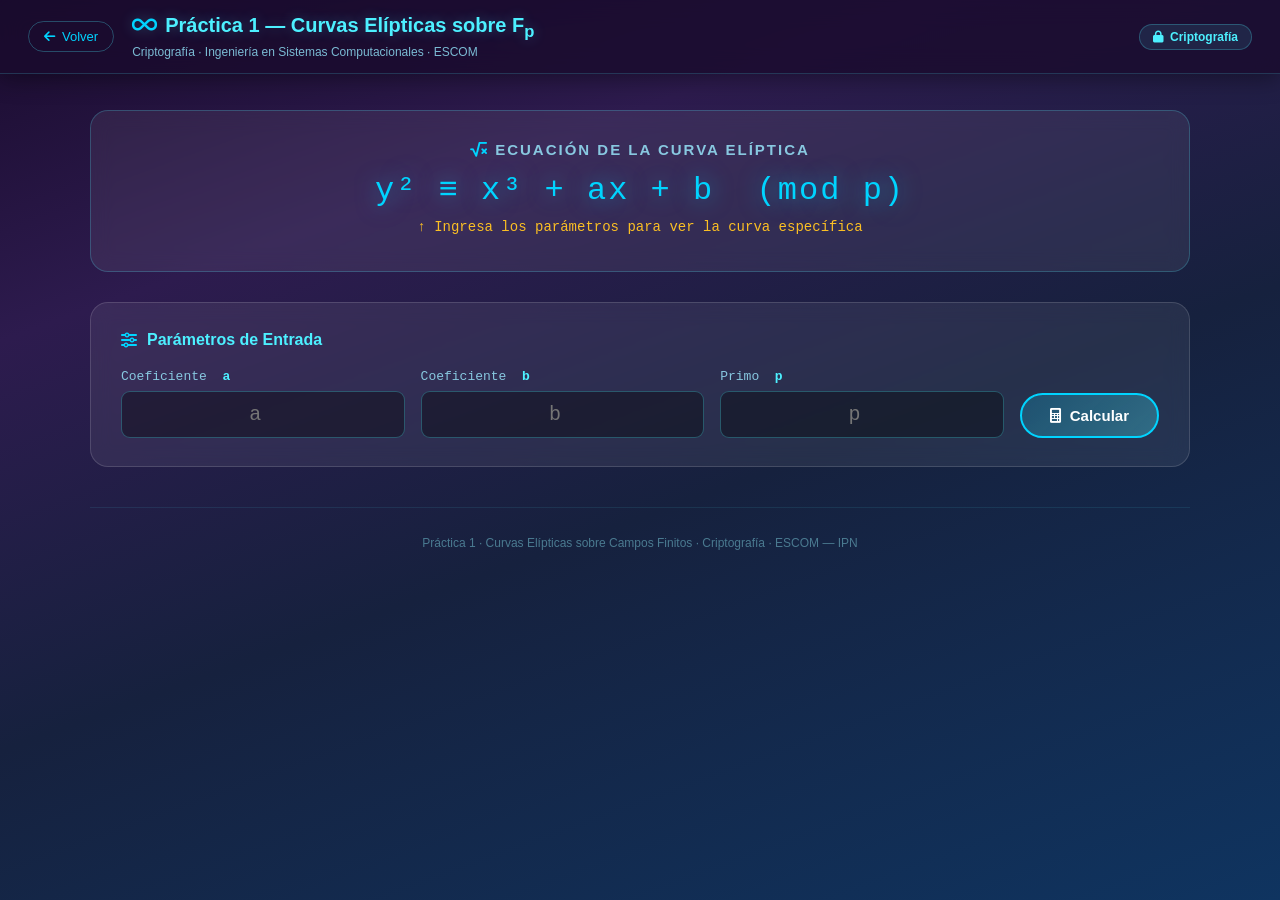
<file: Práctica 2 Suma de puntos/CalculadoraECC.html>
<!DOCTYPE html>
<html lang="es">
<head>
    <meta charset="UTF-8">
    <meta name="viewport" content="width=device-width, initial-scale=1.0">
    <title>Práctica 1 – Curvas Elípticas | Criptografía</title>
    <link rel="stylesheet" href="https://cdnjs.cloudflare.com/ajax/libs/font-awesome/6.0.0/css/all.min.css">
    <style>
        /* ============================================
           VARIABLES – Tema Submarino
           ============================================ */
        :root {
            --deep-ocean:   #1a0b2e;
            --ocean-purple: #2d1b4e;
            --ocean-blue:   #16213e;
            --twilight:     #0f3460;
            --turquoise:    #00d4ff;
            --aqua-light:   #4df0ff;
            --coral-pink:   #ff6b9d;
            --bubble-glow:  rgba(77,240,255,0.3);
            --glass:        rgba(255,255,255,0.07);
            --glass-border: rgba(255,255,255,0.14);
            --green-ok:     #4ade80;
            --red-err:      #f87171;
            --gold:         #fbbf24;
        }

        /* ============================================
           RESET / BASE
           ============================================ */
        *, *::before, *::after { margin:0; padding:0; box-sizing:border-box; }

        html { scroll-behavior: smooth; }

        body {
            font-family: 'Segoe UI', Tahoma, Geneva, Verdana, sans-serif;
            background: linear-gradient(160deg, #1a0b2e 0%, #2d1b4e 25%, #16213e 55%, #0f3460 100%);
            color: #dff2ff;
            min-height: 100vh;
            overflow-x: hidden;
        }

        /* Scrollbar */
        ::-webkit-scrollbar { width: 6px; height: 6px; }
        ::-webkit-scrollbar-track { background: rgba(0,0,0,.25); }
        ::-webkit-scrollbar-thumb { background: rgba(77,240,255,.35); border-radius: 3px; }

        /* ============================================
           HEADER
           ============================================ */
        .page-header {
            background: rgba(26,11,46,.82);
            backdrop-filter: blur(12px);
            border-bottom: 1px solid rgba(77,240,255,.18);
            padding: 14px 28px;
            display: flex;
            align-items: center;
            gap: 18px;
            position: sticky;
            top: 0;
            z-index: 200;
            box-shadow: 0 4px 24px rgba(0,0,0,.4);
        }

        .back-btn {
            display: flex;
            align-items: center;
            gap: 7px;
            color: var(--turquoise);
            text-decoration: none;
            padding: 7px 15px;
            border: 1px solid rgba(77,240,255,.28);
            border-radius: 20px;
            font-size: 13px;
            transition: all .3s;
            white-space: nowrap;
        }
        .back-btn:hover {
            background: rgba(77,240,255,.1);
            border-color: var(--turquoise);
            box-shadow: 0 0 12px rgba(0,212,255,.3);
        }

        .header-info { flex: 1; }
        .header-info h1 {
            font-size: 20px;
            color: var(--aqua-light);
            text-shadow: 0 0 14px var(--bubble-glow);
        }
        .header-info p { font-size: 12px; color: #7bbbd4; margin-top: 3px; }

        .header-badge {
            display: inline-flex;
            align-items: center;
            gap: 6px;
            padding: 5px 13px;
            background: rgba(77,240,255,.1);
            border: 1px solid rgba(77,240,255,.25);
            border-radius: 14px;
            color: var(--aqua-light);
            font-size: 12px;
            font-weight: 600;
        }

        /* ============================================
           MAIN CONTAINER
           ============================================ */
        .main-wrap {
            max-width: 1140px;
            margin: 0 auto;
            padding: 36px 20px 60px;
        }

        /* ============================================
           FORMULA HERO
           ============================================ */
        .formula-hero {
            text-align: center;
            padding: 30px 24px;
            background: var(--glass);
            border: 1px solid rgba(77,240,255,.22);
            border-radius: 18px;
            margin-bottom: 30px;
            backdrop-filter: blur(10px);
        }
        .formula-hero h2 {
            font-size: 15px;
            color: #88c8e0;
            text-transform: uppercase;
            letter-spacing: 2px;
            margin-bottom: 14px;
        }
        .formula-display {
            font-family: 'Courier New', monospace;
            font-size: clamp(20px, 4vw, 32px);
            color: var(--turquoise);
            text-shadow: 0 0 22px rgba(0,212,255,.5);
            letter-spacing: 2px;
            margin-bottom: 10px;
        }
        #formulaDynamic {
            font-size: 14px;
            color: var(--gold);
            font-family: 'Courier New', monospace;
            min-height: 22px;
        }

        /* ============================================
           INPUT PANEL
           ============================================ */
        .input-panel {
            background: var(--glass);
            border: 1px solid var(--glass-border);
            border-radius: 18px;
            padding: 28px 30px;
            margin-bottom: 30px;
            backdrop-filter: blur(10px);
        }
        .input-panel h3 {
            color: var(--aqua-light);
            font-size: 16px;
            margin-bottom: 20px;
            display: flex;
            align-items: center;
            gap: 10px;
        }
        .inputs-row {
            display: flex;
            gap: 16px;
            flex-wrap: wrap;
            align-items: flex-end;
        }
        .inp-group {
            flex: 1;
            min-width: 110px;
            display: flex;
            flex-direction: column;
            gap: 7px;
        }
        .inp-group label {
            font-size: 13px;
            color: #88c8e0;
            font-family: 'Courier New', monospace;
        }
        .inp-group input {
            background: rgba(0,0,0,.35);
            border: 1px solid rgba(77,240,255,.28);
            border-radius: 9px;
            padding: 11px 14px;
            color: var(--aqua-light);
            font-size: 20px;
            font-family: 'Courier New', monospace;
            text-align: center;
            width: 100%;
            transition: all .3s;
        }
        .inp-group input:focus {
            outline: none;
            border-color: var(--turquoise);
            box-shadow: 0 0 14px rgba(0,212,255,.3);
        }
        .calc-btn {
            display: inline-flex;
            align-items: center;
            gap: 9px;
            padding: 12px 28px;
            background: linear-gradient(135deg, rgba(0,212,255,.2), rgba(77,240,255,.3));
            border: 2px solid var(--turquoise);
            border-radius: 28px;
            color: #fff;
            font-size: 15px;
            font-weight: 700;
            cursor: pointer;
            transition: all .3s;
            white-space: nowrap;
        }
        .calc-btn:hover {
            transform: translateY(-3px);
            box-shadow: 0 8px 28px rgba(0,212,255,.45);
        }
        .calc-btn:active { transform: translateY(0); }

        .presets {
            margin-top: 14px;
            display: flex;
            gap: 8px;
            flex-wrap: wrap;
            align-items: center;
        }
        .preset-label { font-size: 12px; color: #7bbbd4; }
        .preset-btn {
            padding: 4px 12px;
            background: rgba(77,240,255,.07);
            border: 1px solid rgba(77,240,255,.2);
            border-radius: 14px;
            color: #88c8e0;
            font-size: 12px;
            font-family: 'Courier New', monospace;
            cursor: pointer;
            transition: all .25s;
        }
        .preset-btn:hover {
            background: rgba(77,240,255,.15);
            border-color: var(--turquoise);
            color: var(--aqua-light);
        }

        /* ============================================
           MESSAGES
           ============================================ */
        .msg-area { margin-bottom: 20px; }
        .msg {
            display: flex;
            align-items: flex-start;
            gap: 11px;
            padding: 13px 18px;
            border-radius: 11px;
            font-size: 14px;
            line-height: 1.5;
        }
        .msg-ok  { background: rgba(74,222,128,.1);  border: 1px solid rgba(74,222,128,.3);  color: #86efac; }
        .msg-err { background: rgba(248,113,113,.1); border: 1px solid rgba(248,113,113,.3); color: #fca5a5; }
        .msg-warn{ background: rgba(251,191,36,.1);  border: 1px solid rgba(251,191,36,.3);  color: #fde68a; }

        /* ============================================
           RESULTS SECTION
           ============================================ */
        .results-section { display: none; }
        .results-section.show {
            display: block;
            animation: fadeUp .5s ease-out;
        }
        @keyframes fadeUp {
            from { opacity: 0; transform: translateY(28px); }
            to   { opacity: 1; transform: translateY(0); }
        }

        /* ============================================
           STEP CARDS
           ============================================ */
        .step-card {
            background: var(--glass);
            border: 1px solid var(--glass-border);
            border-radius: 18px;
            padding: 26px 28px;
            margin-bottom: 22px;
            backdrop-filter: blur(10px);
        }
        .step-title {
            display: flex;
            align-items: center;
            gap: 12px;
            color: var(--aqua-light);
            font-size: 15px;
            font-weight: 700;
            margin-bottom: 20px;
            padding-bottom: 12px;
            border-bottom: 1px solid rgba(77,240,255,.13);
        }
        .step-num {
            width: 30px;
            height: 30px;
            border-radius: 50%;
            background: linear-gradient(135deg, var(--turquoise), var(--aqua-light));
            display: inline-flex;
            align-items: center;
            justify-content: center;
            color: #050520;
            font-weight: 800;
            font-size: 14px;
            flex-shrink: 0;
        }

        /* ============================================
           DISCRIMINANT BOX
           ============================================ */
        .disc-box {
            background: rgba(0,0,0,.25);
            border-radius: 11px;
            padding: 20px 24px;
            font-family: 'Courier New', monospace;
            font-size: 13px;
            line-height: 2;
            color: #b8d8ec;
        }
        .disc-box .hl  { color: var(--aqua-light); font-weight: 700; }
        .disc-box .hl2 { color: var(--gold);        font-weight: 700; font-size: 15px; }
        .disc-sep { border: none; border-top: 1px solid rgba(77,240,255,.15); margin: 8px 0; }
        .valid-chip {
            display: inline-flex;
            align-items: center;
            gap: 6px;
            padding: 5px 14px;
            border-radius: 18px;
            font-size: 13px;
            font-weight: 700;
            margin-top: 6px;
        }
        .chip-ok  { background: rgba(74,222,128,.12); border: 1px solid rgba(74,222,128,.4); color: #86efac; }
        .chip-err { background: rgba(248,113,113,.12);border: 1px solid rgba(248,113,113,.4);color: #fca5a5; }

        /* ============================================
           TWO-COLUMN TABLES LAYOUT
           ============================================ */
        .tables-grid {
            display: grid;
            grid-template-columns: 1fr 1fr;
            gap: 20px;
            margin-bottom: 22px;
        }
        @media (max-width: 800px) { .tables-grid { grid-template-columns: 1fr; } }

        /* ============================================
           TABLES
           ============================================ */
        .table-scroll { overflow-x: auto; border-radius: 10px; }
        table {
            width: 100%;
            border-collapse: collapse;
            font-family: 'Courier New', monospace;
            font-size: 12px;
        }
        thead th {
            background: rgba(0,212,255,.1);
            color: var(--turquoise);
            padding: 9px 10px;
            text-align: center;
            font-weight: 700;
            border-bottom: 2px solid rgba(0,212,255,.25);
            letter-spacing: .4px;
            white-space: nowrap;
        }
        tbody tr {
            border-bottom: 1px solid rgba(255,255,255,.05);
            transition: background .18s;
        }
        tbody tr:hover { background: rgba(77,240,255,.05); }
        tbody tr.row-match {
            background: rgba(74,222,128,.07);
            border-left: 3px solid rgba(74,222,128,.45);
        }
        tbody tr.row-match:hover { background: rgba(74,222,128,.12); }
        tbody td {
            padding: 7px 10px;
            text-align: center;
            color: #c8e8f5;
        }
        td.col-id   { color: var(--turquoise); font-weight: 700; }
        td.col-calc { text-align: left; color: #98b8d0; font-size: 11px; max-width: 260px; }
        td.col-raw  { color: #c8e8f5; }
        td.col-mod  { color: var(--aqua-light); font-weight: 700; font-size: 13px; }
        td.col-tick { font-size: 14px; }

        /* ============================================
           MATCHING TABLE
           ============================================ */
        .match-intro {
            font-size: 13px;
            color: #88c8e0;
            margin-bottom: 14px;
            line-height: 1.6;
        }
        .no-points-msg {
            text-align: center;
            padding: 30px;
            color: #7bbbd4;
            font-size: 14px;
        }

        /* ============================================
           POINTS SET
           ============================================ */
        .points-wrap {
            background: rgba(0,0,0,.22);
            border-radius: 12px;
            padding: 22px 24px;
            margin-bottom: 18px;
        }
        .points-label {
            font-family: 'Courier New', monospace;
            font-size: 14px;
            color: var(--turquoise);
            font-weight: 700;
            margin-bottom: 13px;
        }
        .points-flow { display: flex; flex-wrap: wrap; gap: 7px; }
        .pt-badge {
            display: inline-flex;
            align-items: center;
            padding: 4px 12px;
            background: rgba(77,240,255,.1);
            border: 1px solid rgba(77,240,255,.28);
            border-radius: 20px;
            color: var(--aqua-light);
            font-family: 'Courier New', monospace;
            font-size: 13px;
            font-weight: 600;
        }
        .pt-badge.infinity {
            background: rgba(255,107,157,.1);
            border-color: rgba(255,107,157,.3);
            color: var(--coral-pink);
        }

        /* ============================================
           CARDINALITY BOX
           ============================================ */
        .card-box {
            text-align: center;
            padding: 24px 20px;
            background: linear-gradient(135deg, rgba(0,212,255,.09), rgba(77,240,255,.04));
            border: 2px solid rgba(77,240,255,.25);
            border-radius: 14px;
        }
        .card-box .lbl { font-size: 15px; color: #88c8e0; margin-bottom: 6px; }
        .card-box .val {
            font-size: 60px;
            font-weight: 800;
            font-family: 'Courier New', monospace;
            color: var(--aqua-light);
            text-shadow: 0 0 32px rgba(77,240,255,.6);
            line-height: 1;
        }
        .card-box .sub { font-size: 13px; color: #7bbbd4; margin-top: 7px; }

        /* ============================================
           C CODE SECTION
           ============================================ */
        .code-section {
            background: var(--glass);
            border: 1px solid var(--glass-border);
            border-radius: 18px;
            padding: 26px 28px;
            margin-top: 10px;
            backdrop-filter: blur(10px);
        }
        .code-section-title {
            display: flex;
            align-items: center;
            gap: 10px;
            color: var(--aqua-light);
            font-size: 15px;
            font-weight: 700;
            margin-bottom: 16px;
        }
        .dl-btn {
            margin-left: auto;
            display: inline-flex;
            align-items: center;
            gap: 6px;
            padding: 6px 15px;
            background: rgba(0,212,255,.1);
            border: 1px solid rgba(0,212,255,.28);
            border-radius: 15px;
            color: var(--turquoise);
            font-size: 12px;
            cursor: pointer;
            transition: all .25s;
        }
        .dl-btn:hover { background: rgba(0,212,255,.2); box-shadow: 0 0 10px rgba(0,212,255,.3); }

        .code-block {
            background: rgba(0,0,0,.45);
            border: 1px solid rgba(77,240,255,.1);
            border-radius: 10px;
            padding: 18px 20px;
            overflow-x: auto;
            max-height: 440px;
            font-family: 'Courier New', monospace;
            font-size: 12px;
            line-height: 1.75;
            color: #a8d8ea;
            white-space: pre;
        }

        /* Syntax colors */
        .ck  { color: #569cd6; }   /* keyword  */
        .cs  { color: #ce9178; }   /* string   */
        .cmt { color: #6a9955; }   /* comment  */
        .cn  { color: #b5cea8; }   /* number   */
        .cf  { color: #dcdcaa; }   /* function */

        .compile-hint {
            margin-top: 13px;
            padding: 12px 16px;
            background: rgba(0,0,0,.28);
            border-radius: 8px;
            font-family: 'Courier New', monospace;
            font-size: 12px;
            color: #88c8e0;
            line-height: 1.9;
        }
        .compile-hint .cmt { color: #6a9955; }

        /* ============================================
           FOOTER
           ============================================ */
        .page-footer {
            text-align: center;
            padding: 28px 20px;
            color: #4a7a90;
            font-size: 12px;
            border-top: 1px solid rgba(77,240,255,.09);
            margin-top: 40px;
        }

        /* ============================================
           RESPONSIVE
           ============================================ */
        @media (max-width: 600px) {
            .inputs-row { flex-direction: column; }
            .calc-btn { width: 100%; justify-content: center; }
            .step-card { padding: 18px 15px; }
            .header-badge { display: none; }
        }
    </style>
</head>
<body>

<!-- ====== HEADER ====== -->
<header class="page-header">
    <a href="../../../index.html" class="back-btn">
        <i class="fas fa-arrow-left"></i> Volver
    </a>
    <div class="header-info">
        <h1><i class="fas fa-infinity" style="color:var(--turquoise);margin-right:8px;"></i>Práctica 1 — Curvas Elípticas sobre F<sub>p</sub></h1>
        <p>Criptografía · Ingeniería en Sistemas Computacionales · ESCOM</p>
    </div>
    <span class="header-badge"><i class="fas fa-lock"></i> Criptografía</span>
</header>

<!-- ====== MAIN ====== -->
<div class="main-wrap">

    <!-- Formula Hero -->
    <div class="formula-hero">
        <h2><i class="fas fa-square-root-alt" style="color:var(--turquoise);margin-right:6px;"></i>Ecuación de la Curva Elíptica</h2>
        <div class="formula-display">y² ≡ x³ + ax + b &nbsp;(mod p)</div>
        <div id="formulaDynamic">↑ Ingresa los parámetros para ver la curva específica</div>
    </div>

    <!-- Input Panel -->
    <div class="input-panel">
        <h3><i class="fas fa-sliders-h" style="color:var(--turquoise);"></i> Parámetros de Entrada</h3>
        <div class="inputs-row">
            <div class="inp-group">
                <label>Coeficiente &nbsp;<strong style="color:var(--aqua-light);">a</strong></label>
                <input type="number" id="inputA"  placeholder="a">
            </div>
            <div class="inp-group">
                <label>Coeficiente &nbsp;<strong style="color:var(--aqua-light);">b</strong></label>
                <input type="number" id="inputB"  placeholder="b">
            </div>
            <div class="inp-group">
                <label>Primo &nbsp;<strong style="color:var(--aqua-light);">p</strong></label>
                <input type="number" id="inputP"  placeholder="p">
            </div>
            <button class="calc-btn" onclick="runCalc()">
                <i class="fas fa-calculator"></i> Calcular
            </button>
        </div>
        
    </div>

    <!-- Messages -->
    <div class="msg-area" id="msgArea"></div>

    <!-- ====== RESULTS ====== -->
    <div class="results-section" id="resultsSection">

        <!-- PASO 1 – Discriminante -->
        <div class="step-card">
            <div class="step-title">
                <span class="step-num">1</span>
                Verificación de Curva Válida &nbsp;—&nbsp; <span style="font-family:'Courier New',monospace;color:var(--gold);">Δ = 4a³ + 27b² ≢ 0 (mod p)</span>
            </div>
            <div class="disc-box" id="discBox"></div>
        </div>

        <!-- PASO 2 + 3 – Tablas lado a lado -->
        <div class="tables-grid">
            <div class="step-card" style="margin-bottom:0">
                <div class="step-title">
                    <span class="step-num">2</span>
                    <span>z = x³ + ax + b &nbsp;(mod p)</span>
                </div>
                <div class="table-scroll" id="tableZWrap"></div>
            </div>
            <div class="step-card" style="margin-bottom:0">
                <div class="step-title">
                    <span class="step-num">3</span>
                    <span>Residuos cuadráticos: y² mod p</span>
                </div>
                <div class="table-scroll" id="tableYWrap"></div>
            </div>
        </div>
        <div style="margin-bottom:22px;"></div>

        <!-- PASO 4 – Coincidencias -->
        <div class="step-card">
            <div class="step-title">
                <span class="step-num">4</span>
                Coincidencias: ¿Para qué (x, y) es z(x) = y²(y)?
            </div>
            <div id="matchWrap"></div>
        </div>

        <!-- PASO 5 – Conjunto E y cardinalidad -->
        <div class="step-card">
            <div class="step-title">
                <span class="step-num">5</span>
                Conjunto E completo y Cardinalidad |E|
            </div>
            <div class="points-wrap">
                <div class="points-label">E = {</div>
                <div class="points-flow" id="pointsFlow"></div>
                <div class="points-label" style="margin-top:10px;">}</div>
            </div>
            <div class="card-box">
                <div class="lbl">Cardinalidad del grupo</div>
                <div class="val" id="cardVal">—</div>
                <div class="sub" id="cardSub"></div>
            </div>
        </div>
        <!-- Selector de operación -->
        <div class="inp-group" style="max-width:220px;">
            <label>Operación</label>
            <select id="modoOperacion" style="padding:10px; border-radius:8px;">
                <option value="suma">P₁ + P₂</option>
                <option value="doblado">2P (doblado)</option>
            </select>
        </div>

        <!-- Inputs -->
        <div class="inputs-row">
            <div class="inp-group">
                <label>x₁</label>
                <input type="number" id="x1">
            </div>
            <div class="inp-group">
                <label>y₁</label>
                <input type="number" id="y1">
            </div>
            <div class="inp-group">
                <label>x₂</label>
                <input type="number" id="x2">
            </div>
            <div class="inp-group">
                <label>y₂</label>
                <input type="number" id="y2">
            </div>

            <button class="calc-btn" onclick="sumarPuntos()">
                <i class="fas fa-plus"></i> Calcular
            </button>
            <div id="sumResult" style="margin-top:20px;"></div>
        </div>
    <!-- /results -->

    

</div><!-- /main-wrap -->

<div class="page-footer">
    Práctica 1 · Curvas Elípticas sobre Campos Finitos · Criptografía · ESCOM — IPN
</div>

<!-- ====================================================
     JAVASCRIPT – Toda la lógica matemática y de render
     ==================================================== -->
<script>
document.getElementById('modoOperacion').addEventListener('change', function () {
    const modo = this.value;

    const x2 = document.getElementById('x2');
    const y2 = document.getElementById('y2');
    const x1 = document.getElementById('x1');
    const y1 = document.getElementById('y1');

    if (modo === "doblado") {

        if (x1.value !== "" && y1.value !== "") {
            x2.value = x1.value;
            y2.value = y1.value;
        }

        x2.disabled = true;
        y2.disabled = true;
    } else {
        x2.disabled = false;
        y2.disabled = false;
    }
});

document.getElementById('x1').addEventListener('input', () => {
    if (document.getElementById('modoOperacion').value === "doblado") {
        document.getElementById('x2').value = document.getElementById('x1').value;
    }
});

document.getElementById('y1').addEventListener('input', () => {
    if (document.getElementById('modoOperacion').value === "doblado") {
        document.getElementById('y2').value = document.getElementById('y1').value;
    }
});
/* =====================================================
   ARITMÉTICA MODULAR
   ===================================================== */

/** Módulo garantizado positivo */
function mod(a, m) { return ((a % m) + m) % m; }

/** Exponenciación modular rápida: base^exp mod m */
function modPow(base, exp, m) {
    if (m === 1) return 0;
    let result = 1;
    base = mod(base, m);
    while (exp > 0) {
        if (exp % 2 === 1) result = mod(result * base, m);
        exp = Math.floor(exp / 2);
        base = mod(base * base, m);
    }
    return result;
}

/** Verifica si n es primo */
function isPrime(n) {
    if (n < 2) return false;
    if (n === 2) return true;
    if (n % 2 === 0) return false;
    for (let i = 3; i * i <= n; i += 2)
        if (n % i === 0) return false;
    return true;
}

/* =====================================================
   UTILIDADES DE UI
   ===================================================== */

function setMsg(type, icon, html) {
    document.getElementById('msgArea').innerHTML =
        `<div class="msg msg-${type}"><i class="fas ${icon}"></i><span>${html}</span></div>`;
}
function clearMsg() { document.getElementById('msgArea').innerHTML = ''; }

function setPreset(a, b, p) {
    document.getElementById('inputA').value = a;
    document.getElementById('inputB').value = b;
    document.getElementById('inputP').value = p;
    runCalc();
}

/** Actualiza la fórmula dinámica en el hero */
function updateFormula(a, b, p) {
    const aStr = a === 0 ? '' : (a > 0 ? ` + ${a}x` : ` − ${Math.abs(a)}x`);
    const bStr = b === 0 ? '' : (b > 0 ? ` + ${b}` : ` − ${Math.abs(b)}`);
    document.getElementById('formulaDynamic').textContent =
        `y² ≡ x³${aStr}${bStr}  (mod ${p})`;
}

/* =====================================================
   CÁLCULO PRINCIPAL
   ===================================================== */

function runCalc() {
    clearMsg();
    document.getElementById('resultsSection').classList.remove('show');

    const a = parseInt(document.getElementById('inputA').value);
    const b = parseInt(document.getElementById('inputB').value);
    const p = parseInt(document.getElementById('inputP').value);

    // ---- Validaciones ----
    if (isNaN(a) || isNaN(b) || isNaN(p)) {
        setMsg('err', 'fa-exclamation-circle', 'Ingresa valores numéricos válidos para a, b y p.');
        return;
    }
    if (p < 2) {
        setMsg('err', 'fa-exclamation-circle', 'p debe ser ≥ 2.');
        return;
    }
    if (!isPrime(p)) {
        setMsg('err', 'fa-exclamation-circle',
            `p = ${p} <strong>no es primo</strong>. Las curvas elípticas sobre F<sub>p</sub> requieren p primo.`);
        return;
    }
    if (p > 150) {
        console.log("Ingreso a 150");
        setMsg('warn', 'fa-exclamation-triangle',
            `p = ${p} es relativamente grande. Las tablas serán largas (${p} filas).`);
        return
    }

    updateFormula(a, b, p);

    // ---- PASO 1: Discriminante Δ = 4a³ + 27b² mod p ----
    const aMP  = mod(a, p);
    const bMP  = mod(b, p);
    const a3   = modPow(aMP, 3, p);
    const b2   = mod(bMP * bMP, p);
    const t1   = mod(4 * a3, p);
    const t2   = mod(27 * b2, p);
    const disc = mod(t1 + t2, p);
    const valid = disc !== 0;

    // ---- PASO 2: z = x³ + ax + b mod p ----
    const zRows = [];
    for (let x = 0; x < p; x++) {
        const x3r  = x * x * x;          // x³ crudo
        const axr  = a * x;              // ax crudo
        const raw  = x3r + axr + b;      // suma cruda (para mostrar)
        const z    = mod(raw, p);
        // Para mostrar el paso modular de x³ (en caso de x³ > p)
        const x3mp = mod(x3r, p);
        const axmp = mod(axr, p);
        const bmp  = mod(b, p);
        zRows.push({ x, x3r, axr, raw, z, x3mp, axmp, bmp });
    }

    // ---- PASO 3: y² mod p ----
    const yRows = [];
    for (let y = 0; y < p; y++) {
        const y2r = y * y;
        const y2  = mod(y2r, p);
        yRows.push({ y, y2r, y2 });
    }

    // ---- PASO 4: Encontrar puntos ----
    const points = [];
    for (let x = 0; x < p; x++)
        for (let y = 0; y < p; y++)
            if (yRows[y].y2 === zRows[x].z)
                points.push([x, y]);

    // ---- RENDER ----

    //document.getElementById('resultsSection').classList.add('show');

    if (!valid) {
        setMsg('err', 'fa-times-circle',
            `La curva es <strong>singular</strong> (Δ = 0). El discriminante es cero: no define un grupo válido.`);
        } else {
            setMsg('ok', 'fa-check-circle',
                `Curva <strong>válida</strong> (Δ = ${disc} ≠ 0). Se encontraron <strong>${points.length}</strong> punto(s) afín(es) + ∞ → <strong>|E| = ${points.length + 1}</strong>`);
            renderDisc(a, b, p, aMP, bMP, a3, b2, t1, t2, disc, valid);
            renderTableZ(a, b, p, zRows, points);
            renderTableY(p, yRows, points);
            renderMatch(zRows, yRows, points, p);
            renderSet(points, p);
            document.getElementById('resultsSection').classList.add('show');
        }
}

/* =====================================================
   RENDER – PASO 1: DISCRIMINANTE
   ===================================================== */

function renderDisc(a, b, p, aMP, bMP, a3, b2, t1, t2, disc, valid) {
    const aMath = a !== aMP ? `${a} ≡ <span class="hl">${aMP}</span> (mod ${p})` : `<span class="hl">${aMP}</span>`;
    const bMath = b !== bMP ? `${b} ≡ <span class="hl">${bMP}</span> (mod ${p})` : `<span class="hl">${bMP}</span>`;

    document.getElementById('discBox').innerHTML = `
<div>Condición de curva válida: &nbsp;<strong>4a³ + 27b² ≢ 0 (mod p)</strong></div>
<hr class="disc-sep">
<div>a mod ${p} &nbsp;= ${aMath}</div>
<div>b mod ${p} &nbsp;= ${bMath}</div>
<hr class="disc-sep">
<div>a³ mod ${p} &nbsp;= ${aMP}³ mod ${p} = ${Math.pow(aMP,3)} mod ${p} = <span class="hl">${a3}</span></div>
<div>b² mod ${p} &nbsp;= ${bMP}² mod ${p} = ${bMP*bMP} mod ${p} = <span class="hl">${b2}</span></div>
<hr class="disc-sep">
<div>4 × ${a3} = ${4*a3} &nbsp;→ &nbsp;<strong>4a³ mod ${p}</strong> = <span class="hl">${t1}</span></div>
<div>27 × ${b2} = ${27*b2} &nbsp;→ &nbsp;<strong>27b² mod ${p}</strong> = <span class="hl">${t2}</span></div>
<hr class="disc-sep">
<div>Δ = ${t1} + ${t2} = ${t1+t2} mod ${p} = <span class="hl2">${disc}</span></div>
<div>
    <span class="valid-chip ${valid?'chip-ok':'chip-err'}">
        <i class="fas ${valid?'fa-check':'fa-times'}"></i>
        ${valid ? `Curva VÁLIDA (Δ = ${disc} ≠ 0)` : `Curva INVÁLIDA (Δ = 0 — singularidad)`}
    </span>
</div>`;
}

/* =====================================================
   RENDER – PASO 2: TABLA Z
   ===================================================== */

function renderTableZ(a, b, p, zRows, points) {
    const matchXs = new Set(points.map(([x]) => x));

    // Encabezado con la ecuación específica
    const aDisp = a === 0 ? '' : (a > 0 ? ` + ${a}x` : ` − ${Math.abs(a)}x`);
    const bDisp = b === 0 ? '' : (b > 0 ? ` + ${b}` : ` − ${Math.abs(b)}`);

    let html = `<table>
<thead><tr>
    <th>x</th>
    <th>x³${aDisp}${bDisp} &nbsp;(sustitución)</th>
    <th>= Σ</th>
    <th>z mod ${p}</th>
    <th>✓</th>
</tr></thead><tbody>`;

    for (const r of zRows) {
        const { x, x3r, axr, raw, z } = r;
        const match = matchXs.has(x);
        const cls   = match ? 'row-match' : '';

        // Construir string de cálculo detallado
        const axAbs = Math.abs(axr);
        const bAbs  = Math.abs(b);
        let step1, step2;

        // Paso 1: sustitución simbólica → x³ ± |a|·x ± |b|
        const s2 = a === 0 ? '' : (axr >= 0 ? ` + ${axAbs}` : ` − ${axAbs}`);
        const s3 = b === 0 ? '' : (b  >= 0  ? ` + ${bAbs}`  : ` − ${bAbs}`);
        step1 = `${x3r}${s2}${s3}`;
        step2 = raw;

        // Mostrar cálculo detallado con superíndice
        const calcStr = `${x}³${aDisp.replace('x',`·${x}`)}${bDisp} &nbsp;= &nbsp;${step1} &nbsp;= &nbsp;${step2}`;

        html += `<tr class="${cls}">
    <td class="col-id">${x}</td>
    <td class="col-calc">${calcStr}</td>
    <td class="col-raw">${raw}</td>
    <td class="col-mod">${z}</td>
    <td class="col-tick">${match ? '<span style="color:#4ade80">✓</span>' : '<span style="color:#3a5a6a">—</span>'}</td>
</tr>`;
    }

    html += '</tbody></table>';
    document.getElementById('tableZWrap').innerHTML = html;
}

/* =====================================================
   RENDER – PASO 3: TABLA Y²
   ===================================================== */

function renderTableY(p, yRows, points) {
    const matchYs = new Set(points.map(([, y]) => y));

    let html = `<table>
<thead><tr>
    <th>y</th>
    <th>y² &nbsp;(cálculo)</th>
    <th>= y²</th>
    <th>y² mod ${p}</th>
    <th>✓</th>
</tr></thead><tbody>`;

    for (const r of yRows) {
        const { y, y2r, y2 } = r;
        const match = matchYs.has(y);
        const cls   = match ? 'row-match' : '';

        html += `<tr class="${cls}">
    <td class="col-id">${y}</td>
    <td class="col-calc">${y}² &nbsp;= &nbsp;${y} × ${y}</td>
    <td class="col-raw">${y2r}</td>
    <td class="col-mod">${y2}</td>
    <td class="col-tick">${match ? '<span style="color:#4ade80">✓</span>' : '<span style="color:#3a5a6a">—</span>'}</td>
</tr>`;
    }

    html += '</tbody></table>';
    document.getElementById('tableYWrap').innerHTML = html;
}

/* =====================================================
   RENDER – PASO 4: COINCIDENCIAS
   ===================================================== */

function renderMatch(zRows, yRows, points, p) {
    const wrap = document.getElementById('matchWrap');

    if (points.length === 0) {
        wrap.innerHTML = `<div class="no-points-msg">
            <i class="fas fa-search" style="font-size:28px;color:#3a5a6a;margin-bottom:10px;display:block;"></i>
            No se encontraron puntos afines.<br>
            <small style="color:#4a7a90;">Solo existe el punto al infinito ∞.</small>
        </div>`;
        return;
    }

    let html = `<p class="match-intro">
        Se comparan los valores <strong style="color:var(--turquoise)">z(x)</strong> de la Tabla 2
        contra los valores <strong style="color:var(--aqua-light)">y²(y)</strong> de la Tabla 3.
        Cuando coinciden, el par <strong>(x, y)</strong> pertenece a la curva.
    </p>
    <div class="table-scroll">
    <table>
    <thead><tr>
        <th>x</th>
        <th>z(x) mod ${p}</th>
        <th>y</th>
        <th>y²(y) mod ${p}</th>
        <th>¿Coincide?</th>
        <th>Punto de E</th>
    </tr></thead><tbody>`;

    for (const [x, y] of points) {
        const zv  = zRows[x].z;
        const y2v = yRows[y].y2;
        html += `<tr class="row-match">
    <td class="col-id">${x}</td>
    <td class="col-mod">${zv}</td>
    <td class="col-id">${y}</td>
    <td class="col-mod">${y2v}</td>
    <td style="color:#4ade80;font-weight:700;">✓ &nbsp;${zv} = ${y2v}</td>
    <td style="color:var(--turquoise);font-family:'Courier New',monospace;font-weight:700;">(${x}, ${y})</td>
</tr>`;
    }

    html += '</tbody></table></div>';
    wrap.innerHTML = html;
}

/* =====================================================
   RENDER – PASO 5: CONJUNTO E Y CARDINALIDAD
   ===================================================== */

function renderSet(points, p) {
    // Badges de puntos
    let flow = `<span class="pt-badge infinity">∞ &nbsp;(punto al infinito)</span>`;
    for (const [x, y] of points)
        flow += `<span class="pt-badge">(${x}, ${y})</span>`;
    document.getElementById('pointsFlow').innerHTML = flow;

    // Cardinalidad
    const total = points.length + 1;
    document.getElementById('cardVal').textContent = total;
    document.getElementById('cardSub').innerHTML =
        `${points.length} punto(s) afín(es) + 1 punto al infinito (∞) = <strong>${total}</strong> &nbsp;·&nbsp; |E| = ${total}`;
}


/* =====================================================
   INIT — Calcular con valores por defecto al cargar
   ===================================================== */
/*window.addEventListener('DOMContentLoaded', () => {
    runCalc();
});*/

/* =====================================================
   INVERSO MODULAR
   ===================================================== */
function modInverse(a, m) {
    a = mod(a, m);
    for (let x = 1; x < m; x++) {
        if (mod(a * x, m) === 1) return x;
    }
    return null;
}

/* =====================================================
   SUMA DE PUNTOS
   ===================================================== */
function sumarPuntos() {
    const x1 = parseInt(document.getElementById('x1').value);
    const y1 = parseInt(document.getElementById('y1').value);
    const x2 = parseInt(document.getElementById('x2').value);
    const y2 = parseInt(document.getElementById('y2').value);
    const p  = parseInt(document.getElementById('inputP').value);
    const a  = parseInt(document.getElementById('inputA').value);
    const modo = document.getElementById('modoOperacion').value;

    if ([x1,y1,p,a].some(v => isNaN(v))) {
        document.getElementById('sumResult').innerHTML =
            `<div class="msg msg-err">Completa todos los valores.</div>`;
        return;
    }

    let lambda;

    // =========================
    // SUMA NORMAL
    // =========================
    if (modo === "suma") {

        if ([x2,y2].some(v => isNaN(v))) {
            document.getElementById('sumResult').innerHTML =
                `<div class="msg msg-err">Falta P₂.</div>`;
            return;
        }

        let num = mod(y2 - y1, p);
        let den = mod(x2 - x1, p);

        let inv = modInverse(den, p);
        if (inv === null) {
            document.getElementById('sumResult').innerHTML =
                `<div class="msg msg-err">Resultado: ∞ (recta vertical)</div>`;
            return;
        }

        lambda = mod(num * inv, p);

        let x3 = mod(lambda * lambda - x1 - x2, p);
        let y3 = mod(lambda * (x1 - x3) - y1, p);

        document.getElementById('sumResult').innerHTML = `
            <div class="msg msg-ok">
                <strong>Suma de puntos</strong><br><br>

                λ = (${y2} - ${y1}) / (${x2} - ${x1}) mod ${p}<br>
                λ = ${num} * ${inv} = <strong>${lambda}</strong><br><br>

                x₃ = ${x3}<br>
                y₃ = ${y3}<br><br>

                <strong>P₃ = (${x3}, ${y3})</strong>
            </div>
        `;
    }

    // =========================
    // DOBLADO
    // =========================
    else {

        let numRaw = 3 * x1 * x1 + a;
        let denRaw = 2 * y1;

        let num = mod(numRaw, p);
        let den = mod(denRaw, p);

        let inv = modInverse(den, p);

        if (inv === null) {
            document.getElementById('sumResult').innerHTML =
                `<div class="msg msg-err">Resultado: ∞ (tangente vertical)</div>`;
            return;
        }

        lambda = mod(num * inv, p);

        let x3 = mod(lambda * lambda - 2 * x1, p);
        let y3 = mod(lambda * (x1 - x3) - y1, p);

        document.getElementById('sumResult').innerHTML = `
            <div class="msg msg-ok">
                <strong>Doblado de punto (2P)</strong><br><br>

                λ = (3(${x1})² + ${a}) / (2(${y1}))<br>
                λ = ${num} * ${inv} = <strong>${lambda}</strong><br><br>

                x₃ = ${x3}<br>
                y₃ = ${y3}<br><br>

                <strong>2P = (${x3}, ${y3})</strong>
            </div>
        `;
    }
}
</script>
</body>
</html>
</file>
<file: P2/styles.css>
/* ============================================
           VARIABLES – Tema Submarino
           ============================================ */
        :root {
            --deep-ocean:   #1a0b2e;
            --ocean-purple: #2d1b4e;
            --ocean-blue:   #16213e;
            --twilight:     #0f3460;
            --turquoise:    #00d4ff;
            --aqua-light:   #4df0ff;
            --coral-pink:   #ff6b9d;
            --bubble-glow:  rgba(77,240,255,0.3);
            --glass:        rgba(255,255,255,0.07);
            --glass-border: rgba(255,255,255,0.14);
            --green-ok:     #4ade80;
            --red-err:      #f87171;
            --gold:         #fbbf24;
        }

        /* ============================================
           RESET / BASE
           ============================================ */
        *, *::before, *::after { margin:0; padding:0; box-sizing:border-box; }

        html { scroll-behavior: smooth; }

        body {
            font-family: 'Segoe UI', Tahoma, Geneva, Verdana, sans-serif;
            background: linear-gradient(160deg, #1a0b2e 0%, #2d1b4e 25%, #16213e 55%, #0f3460 100%);
            color: #dff2ff;
            min-height: 100vh;
            overflow-x: hidden;
        }

        /* Scrollbar */
        ::-webkit-scrollbar { width: 6px; height: 6px; }
        ::-webkit-scrollbar-track { background: rgba(0,0,0,.25); }
        ::-webkit-scrollbar-thumb { background: rgba(77,240,255,.35); border-radius: 3px; }

        /* ============================================
           HEADER
           ============================================ */
        .page-header {
            background: rgba(26,11,46,.82);
            backdrop-filter: blur(12px);
            border-bottom: 1px solid rgba(77,240,255,.18);
            padding: 14px 28px;
            display: flex;
            align-items: center;
            gap: 18px;
            position: sticky;
            top: 0;
            z-index: 200;
            box-shadow: 0 4px 24px rgba(0,0,0,.4);
        }

        .back-btn {
            display: flex;
            align-items: center;
            gap: 7px;
            color: var(--turquoise);
            text-decoration: none;
            padding: 7px 15px;
            border: 1px solid rgba(77,240,255,.28);
            border-radius: 20px;
            font-size: 13px;
            transition: all .3s;
            white-space: nowrap;
        }
        .back-btn:hover {
            background: rgba(77,240,255,.1);
            border-color: var(--turquoise);
            box-shadow: 0 0 12px rgba(0,212,255,.3);
        }

        .header-info { flex: 1; }
        .header-info h1 {
            font-size: 20px;
            color: var(--aqua-light);
            text-shadow: 0 0 14px var(--bubble-glow);
        }
        .header-info p { font-size: 12px; color: #7bbbd4; margin-top: 3px; }

        .header-badge {
            display: inline-flex;
            align-items: center;
            gap: 6px;
            padding: 5px 13px;
            background: rgba(77,240,255,.1);
            border: 1px solid rgba(77,240,255,.25);
            border-radius: 14px;
            color: var(--aqua-light);
            font-size: 12px;
            font-weight: 600;
        }

        /* ============================================
           MAIN CONTAINER
           ============================================ */
        .main-wrap {
            max-width: 1140px;
            margin: 0 auto;
            padding: 36px 20px 60px;
        }

        /* ============================================
           FORMULA HERO
           ============================================ */
        .formula-hero {
            text-align: center;
            padding: 30px 24px;
            background: var(--glass);
            border: 1px solid rgba(77,240,255,.22);
            border-radius: 18px;
            margin-bottom: 30px;
            backdrop-filter: blur(10px);
        }
        .formula-hero h2 {
            font-size: 15px;
            color: #88c8e0;
            text-transform: uppercase;
            letter-spacing: 2px;
            margin-bottom: 14px;
        }
        .formula-display {
            font-family: 'Courier New', monospace;
            font-size: clamp(20px, 4vw, 32px);
            color: var(--turquoise);
            text-shadow: 0 0 22px rgba(0,212,255,.5);
            letter-spacing: 2px;
            margin-bottom: 10px;
        }
        #formulaDynamic {
            font-size: 14px;
            color: var(--gold);
            font-family: 'Courier New', monospace;
            min-height: 22px;
        }

        /* ============================================
           INPUT PANEL
           ============================================ */
        .input-panel {
            background: var(--glass);
            border: 1px solid var(--glass-border);
            border-radius: 18px;
            padding: 28px 30px;
            margin-bottom: 30px;
            backdrop-filter: blur(10px);
        }
        .input-panel h3 {
            color: var(--aqua-light);
            font-size: 16px;
            margin-bottom: 20px;
            display: flex;
            align-items: center;
            gap: 10px;
        }
        .inputs-row {
            display: flex;
            gap: 16px;
            flex-wrap: wrap;
            align-items: flex-end;
        }
        .inp-group {
            flex: 1;
            min-width: 110px;
            display: flex;
            flex-direction: column;
            gap: 7px;
        }
        .inp-group label {
            font-size: 13px;
            color: #88c8e0;
            font-family: 'Courier New', monospace;
        }
        .inp-group input {
            background: rgba(0,0,0,.35);
            border: 1px solid rgba(77,240,255,.28);
            border-radius: 9px;
            padding: 11px 14px;
            color: var(--aqua-light);
            font-size: 20px;
            font-family: 'Courier New', monospace;
            text-align: center;
            width: 100%;
            transition: all .3s;
        }
        .inp-group input:focus {
            outline: none;
            border-color: var(--turquoise);
            box-shadow: 0 0 14px rgba(0,212,255,.3);
        }
        .calc-btn {
            display: inline-flex;
            align-items: center;
            gap: 9px;
            padding: 12px 28px;
            background: linear-gradient(135deg, rgba(0,212,255,.2), rgba(77,240,255,.3));
            border: 2px solid var(--turquoise);
            border-radius: 28px;
            color: #fff;
            font-size: 15px;
            font-weight: 700;
            cursor: pointer;
            transition: all .3s;
            white-space: nowrap;
        }
        .calc-btn:hover {
            transform: translateY(-3px);
            box-shadow: 0 8px 28px rgba(0,212,255,.45);
        }
        .calc-btn:active { transform: translateY(0); }

        .presets {
            margin-top: 14px;
            display: flex;
            gap: 8px;
            flex-wrap: wrap;
            align-items: center;
        }
        .preset-label { font-size: 12px; color: #7bbbd4; }
        .preset-btn {
            padding: 4px 12px;
            background: rgba(77,240,255,.07);
            border: 1px solid rgba(77,240,255,.2);
            border-radius: 14px;
            color: #88c8e0;
            font-size: 12px;
            font-family: 'Courier New', monospace;
            cursor: pointer;
            transition: all .25s;
        }
        .preset-btn:hover {
            background: rgba(77,240,255,.15);
            border-color: var(--turquoise);
            color: var(--aqua-light);
        }

        /* ============================================
           MESSAGES
           ============================================ */
        .msg-area { margin-bottom: 20px; }
        .msg {
            display: flex;
            align-items: flex-start;
            gap: 11px;
            padding: 13px 18px;
            border-radius: 11px;
            font-size: 14px;
            line-height: 1.5;
        }
        .msg-ok  { background: rgba(74,222,128,.1);  border: 1px solid rgba(74,222,128,.3);  color: #86efac; }
        .msg-err { background: rgba(248,113,113,.1); border: 1px solid rgba(248,113,113,.3); color: #fca5a5; }
        .msg-warn{ background: rgba(251,191,36,.1);  border: 1px solid rgba(251,191,36,.3);  color: #fde68a; }

        /* ============================================
           RESULTS SECTION
           ============================================ */
        .results-section { display: none; }
        .results-section.show {
            display: block;
            animation: fadeUp .5s ease-out;
        }
        @keyframes fadeUp {
            from { opacity: 0; transform: translateY(28px); }
            to   { opacity: 1; transform: translateY(0); }
        }

        /* ============================================
           STEP CARDS
           ============================================ */
        .step-card {
            background: var(--glass);
            border: 1px solid var(--glass-border);
            border-radius: 18px;
            padding: 26px 28px;
            margin-bottom: 22px;
            backdrop-filter: blur(10px);
        }
        .step-title {
            display: flex;
            align-items: center;
            gap: 12px;
            color: var(--aqua-light);
            font-size: 15px;
            font-weight: 700;
            margin-bottom: 20px;
            padding-bottom: 12px;
            border-bottom: 1px solid rgba(77,240,255,.13);
        }
        .step-num {
            width: 30px;
            height: 30px;
            border-radius: 50%;
            background: linear-gradient(135deg, var(--turquoise), var(--aqua-light));
            display: inline-flex;
            align-items: center;
            justify-content: center;
            color: #050520;
            font-weight: 800;
            font-size: 14px;
            flex-shrink: 0;
        }

        /* ============================================
           DISCRIMINANT BOX
           ============================================ */
        .disc-box {
            background: rgba(0,0,0,.25);
            border-radius: 11px;
            padding: 20px 24px;
            font-family: 'Courier New', monospace;
            font-size: 13px;
            line-height: 2;
            color: #b8d8ec;
        }
        .disc-box .hl  { color: var(--aqua-light); font-weight: 700; }
        .disc-box .hl2 { color: var(--gold);        font-weight: 700; font-size: 15px; }
        .disc-sep { border: none; border-top: 1px solid rgba(77,240,255,.15); margin: 8px 0; }
        .valid-chip {
            display: inline-flex;
            align-items: center;
            gap: 6px;
            padding: 5px 14px;
            border-radius: 18px;
            font-size: 13px;
            font-weight: 700;
            margin-top: 6px;
        }
        .chip-ok  { background: rgba(74,222,128,.12); border: 1px solid rgba(74,222,128,.4); color: #86efac; }
        .chip-err { background: rgba(248,113,113,.12);border: 1px solid rgba(248,113,113,.4);color: #fca5a5; }

        /* ============================================
           TWO-COLUMN TABLES LAYOUT
           ============================================ */
        .tables-grid {
            display: grid;
            grid-template-columns: 1fr 1fr;
            gap: 20px;
            margin-bottom: 22px;
        }
        @media (max-width: 800px) { .tables-grid { grid-template-columns: 1fr; } }

        /* ============================================
           TABLES
           ============================================ */
        .table-scroll { overflow-x: auto; border-radius: 10px; }
        table {
            width: 100%;
            border-collapse: collapse;
            font-family: 'Courier New', monospace;
            font-size: 12px;
        }
        thead th {
            background: rgba(0,212,255,.1);
            color: var(--turquoise);
            padding: 9px 10px;
            text-align: center;
            font-weight: 700;
            border-bottom: 2px solid rgba(0,212,255,.25);
            letter-spacing: .4px;
            white-space: nowrap;
        }
        tbody tr {
            border-bottom: 1px solid rgba(255,255,255,.05);
            transition: background .18s;
        }
        tbody tr:hover { background: rgba(77,240,255,.05); }
        tbody tr.row-match {
            background: rgba(74,222,128,.07);
            border-left: 3px solid rgba(74,222,128,.45);
        }
        tbody tr.row-match:hover { background: rgba(74,222,128,.12); }
        tbody td {
            padding: 7px 10px;
            text-align: center;
            color: #c8e8f5;
        }
        td.col-id   { color: var(--turquoise); font-weight: 700; }
        td.col-calc { text-align: left; color: #98b8d0; font-size: 11px; max-width: 260px; }
        td.col-raw  { color: #c8e8f5; }
        td.col-mod  { color: var(--aqua-light); font-weight: 700; font-size: 13px; }
        td.col-tick { font-size: 14px; }

        /* ============================================
           MATCHING TABLE
           ============================================ */
        .match-intro {
            font-size: 13px;
            color: #88c8e0;
            margin-bottom: 14px;
            line-height: 1.6;
        }
        .no-points-msg {
            text-align: center;
            padding: 30px;
            color: #7bbbd4;
            font-size: 14px;
        }

        /* ============================================
           POINTS SET
           ============================================ */
        .points-wrap {
            background: rgba(0,0,0,.22);
            border-radius: 12px;
            padding: 22px 24px;
            margin-bottom: 18px;
        }
        .points-label {
            font-family: 'Courier New', monospace;
            font-size: 14px;
            color: var(--turquoise);
            font-weight: 700;
            margin-bottom: 13px;
        }
        .points-flow { display: flex; flex-wrap: wrap; gap: 7px; }
        .pt-badge {
            display: inline-flex;
            align-items: center;
            padding: 4px 12px;
            background: rgba(77,240,255,.1);
            border: 1px solid rgba(77,240,255,.28);
            border-radius: 20px;
            color: var(--aqua-light);
            font-family: 'Courier New', monospace;
            font-size: 13px;
            font-weight: 600;
        }
        .pt-badge.infinity {
            background: rgba(255,107,157,.1);
            border-color: rgba(255,107,157,.3);
            color: var(--coral-pink);
        }

        /* ============================================
           CARDINALITY BOX
           ============================================ */
        .card-box {
            text-align: center;
            padding: 24px 20px;
            background: linear-gradient(135deg, rgba(0,212,255,.09), rgba(77,240,255,.04));
            border: 2px solid rgba(77,240,255,.25);
            border-radius: 14px;
        }
        .card-box .lbl { font-size: 15px; color: #88c8e0; margin-bottom: 6px; }
        .card-box .val {
            font-size: 60px;
            font-weight: 800;
            font-family: 'Courier New', monospace;
            color: var(--aqua-light);
            text-shadow: 0 0 32px rgba(77,240,255,.6);
            line-height: 1;
        }
        .card-box .sub { font-size: 13px; color: #7bbbd4; margin-top: 7px; }

        /* ============================================
           C CODE SECTION
           ============================================ */
        .code-section {
            background: var(--glass);
            border: 1px solid var(--glass-border);
            border-radius: 18px;
            padding: 26px 28px;
            margin-top: 10px;
            backdrop-filter: blur(10px);
        }
        .code-section-title {
            display: flex;
            align-items: center;
            gap: 10px;
            color: var(--aqua-light);
            font-size: 15px;
            font-weight: 700;
            margin-bottom: 16px;
        }
        .dl-btn {
            margin-left: auto;
            display: inline-flex;
            align-items: center;
            gap: 6px;
            padding: 6px 15px;
            background: rgba(0,212,255,.1);
            border: 1px solid rgba(0,212,255,.28);
            border-radius: 15px;
            color: var(--turquoise);
            font-size: 12px;
            cursor: pointer;
            transition: all .25s;
        }
        .dl-btn:hover { background: rgba(0,212,255,.2); box-shadow: 0 0 10px rgba(0,212,255,.3); }

        .code-block {
            background: rgba(0,0,0,.45);
            border: 1px solid rgba(77,240,255,.1);
            border-radius: 10px;
            padding: 18px 20px;
            overflow-x: auto;
            max-height: 440px;
            font-family: 'Courier New', monospace;
            font-size: 12px;
            line-height: 1.75;
            color: #a8d8ea;
            white-space: pre;
        }

        /* Syntax colors */
        .ck  { color: #569cd6; }   /* keyword  */
        .cs  { color: #ce9178; }   /* string   */
        .cmt { color: #6a9955; }   /* comment  */
        .cn  { color: #b5cea8; }   /* number   */
        .cf  { color: #dcdcaa; }   /* function */

        .compile-hint {
            margin-top: 13px;
            padding: 12px 16px;
            background: rgba(0,0,0,.28);
            border-radius: 8px;
            font-family: 'Courier New', monospace;
            font-size: 12px;
            color: #88c8e0;
            line-height: 1.9;
        }
        .compile-hint .cmt { color: #6a9955; }

        /* ============================================
           FOOTER
           ============================================ */
        .page-footer {
            text-align: center;
            padding: 28px 20px;
            color: #4a7a90;
            font-size: 12px;
            border-top: 1px solid rgba(77,240,255,.09);
            margin-top: 40px;
        }

        /* ============================================
           RESPONSIVE
           ============================================ */
        @media (max-width: 600px) {
            .inputs-row { flex-direction: column; }
            .calc-btn { width: 100%; justify-content: center; }
            .step-card { padding: 18px 15px; }
            .header-badge { display: none; }
        }
</file>
<file: P3/styles.css>
/* ============================================
           VARIABLES – Tema Submarino
           ============================================ */
        :root {
            --deep-ocean:   #1a0b2e;
            --ocean-purple: #2d1b4e;
            --ocean-blue:   #16213e;
            --twilight:     #0f3460;
            --turquoise:    #00d4ff;
            --aqua-light:   #4df0ff;
            --coral-pink:   #ff6b9d;
            --bubble-glow:  rgba(77,240,255,0.3);
            --glass:        rgba(255,255,255,0.07);
            --glass-border: rgba(255,255,255,0.14);
            --green-ok:     #4ade80;
            --red-err:      #f87171;
            --gold:         #fbbf24;
        }

        /* ============================================
           RESET / BASE
           ============================================ */
        *, *::before, *::after { margin:0; padding:0; box-sizing:border-box; }

        html { scroll-behavior: smooth; }

        body {
            font-family: 'Segoe UI', Tahoma, Geneva, Verdana, sans-serif;
            background: linear-gradient(160deg, #1a0b2e 0%, #2d1b4e 25%, #16213e 55%, #0f3460 100%);
            color: #dff2ff;
            min-height: 100vh;
            overflow-x: hidden;
        }

        /* Scrollbar */
        ::-webkit-scrollbar { width: 6px; height: 6px; }
        ::-webkit-scrollbar-track { background: rgba(0,0,0,.25); }
        ::-webkit-scrollbar-thumb { background: rgba(77,240,255,.35); border-radius: 3px; }

        /* ============================================
           HEADER
           ============================================ */
        .page-header {
            background: rgba(26,11,46,.82);
            backdrop-filter: blur(12px);
            border-bottom: 1px solid rgba(77,240,255,.18);
            padding: 14px 28px;
            display: flex;
            align-items: center;
            gap: 18px;
            position: sticky;
            top: 0;
            z-index: 200;
            box-shadow: 0 4px 24px rgba(0,0,0,.4);
        }

        .back-btn {
            display: flex;
            align-items: center;
            gap: 7px;
            color: var(--turquoise);
            text-decoration: none;
            padding: 7px 15px;
            border: 1px solid rgba(77,240,255,.28);
            border-radius: 20px;
            font-size: 13px;
            transition: all .3s;
            white-space: nowrap;
        }
        .back-btn:hover {
            background: rgba(77,240,255,.1);
            border-color: var(--turquoise);
            box-shadow: 0 0 12px rgba(0,212,255,.3);
        }

        .header-info { flex: 1; }
        .header-info h1 {
            font-size: 20px;
            color: var(--aqua-light);
            text-shadow: 0 0 14px var(--bubble-glow);
        }
        .header-info p { font-size: 12px; color: #7bbbd4; margin-top: 3px; }

        .header-badge {
            display: inline-flex;
            align-items: center;
            gap: 6px;
            padding: 5px 13px;
            background: rgba(77,240,255,.1);
            border: 1px solid rgba(77,240,255,.25);
            border-radius: 14px;
            color: var(--aqua-light);
            font-size: 12px;
            font-weight: 600;
        }

        /* ============================================
           MAIN CONTAINER
           ============================================ */
        .main-wrap {
            max-width: 1140px;
            margin: 0 auto;
            padding: 36px 20px 60px;
        }

        /* ============================================
           FORMULA HERO
           ============================================ */
        .formula-hero {
            text-align: center;
            padding: 30px 24px;
            background: var(--glass);
            border: 1px solid rgba(77,240,255,.22);
            border-radius: 18px;
            margin-bottom: 30px;
            backdrop-filter: blur(10px);
        }
        .formula-hero h2 {
            font-size: 15px;
            color: #88c8e0;
            text-transform: uppercase;
            letter-spacing: 2px;
            margin-bottom: 14px;
        }
        .formula-display {
            font-family: 'Courier New', monospace;
            font-size: clamp(20px, 4vw, 32px);
            color: var(--turquoise);
            text-shadow: 0 0 22px rgba(0,212,255,.5);
            letter-spacing: 2px;
            margin-bottom: 10px;
        }
        #formulaDynamic {
            font-size: 14px;
            color: var(--gold);
            font-family: 'Courier New', monospace;
            min-height: 22px;
        }

        /* ============================================
           INPUT PANEL
           ============================================ */
        .input-panel {
            background: var(--glass);
            border: 1px solid var(--glass-border);
            border-radius: 18px;
            padding: 28px 30px;
            margin-bottom: 30px;
            backdrop-filter: blur(10px);
        }
        .input-panel h3 {
            color: var(--aqua-light);
            font-size: 16px;
            margin-bottom: 20px;
            display: flex;
            align-items: center;
            gap: 10px;
        }
        .inputs-row {
            display: flex;
            gap: 16px;
            flex-wrap: wrap;
            align-items: flex-end;
        }
        .inp-group {
            flex: 1;
            min-width: 110px;
            display: flex;
            flex-direction: column;
            gap: 7px;
        }
        .inp-group label {
            font-size: 13px;
            color: #88c8e0;
            font-family: 'Courier New', monospace;
        }
        .inp-group input {
            background: rgba(0,0,0,.35);
            border: 1px solid rgba(77,240,255,.28);
            border-radius: 9px;
            padding: 11px 14px;
            color: var(--aqua-light);
            font-size: 20px;
            font-family: 'Courier New', monospace;
            text-align: center;
            width: 100%;
            transition: all .3s;
        }
        .inp-group input:focus {
            outline: none;
            border-color: var(--turquoise);
            box-shadow: 0 0 14px rgba(0,212,255,.3);
        }
        .calc-btn {
            display: inline-flex;
            align-items: center;
            gap: 9px;
            padding: 12px 28px;
            background: linear-gradient(135deg, rgba(0,212,255,.2), rgba(77,240,255,.3));
            border: 2px solid var(--turquoise);
            border-radius: 28px;
            color: #fff;
            font-size: 15px;
            font-weight: 700;
            cursor: pointer;
            transition: all .3s;
            white-space: nowrap;
        }
        .calc-btn:hover {
            transform: translateY(-3px);
            box-shadow: 0 8px 28px rgba(0,212,255,.45);
        }
        .calc-btn:active { transform: translateY(0); }

        .presets {
            margin-top: 14px;
            display: flex;
            gap: 8px;
            flex-wrap: wrap;
            align-items: center;
        }
        .preset-label { font-size: 12px; color: #7bbbd4; }
        .preset-btn {
            padding: 4px 12px;
            background: rgba(77,240,255,.07);
            border: 1px solid rgba(77,240,255,.2);
            border-radius: 14px;
            color: #88c8e0;
            font-size: 12px;
            font-family: 'Courier New', monospace;
            cursor: pointer;
            transition: all .25s;
        }
        .preset-btn:hover {
            background: rgba(77,240,255,.15);
            border-color: var(--turquoise);
            color: var(--aqua-light);
        }

        /* ============================================
           MESSAGES
           ============================================ */
        .msg-area { margin-bottom: 20px; }
        .msg {
            display: flex;
            align-items: flex-start;
            gap: 11px;
            padding: 13px 18px;
            border-radius: 11px;
            font-size: 14px;
            line-height: 1.5;
        }
        .msg-ok  { background: rgba(74,222,128,.1);  border: 1px solid rgba(74,222,128,.3);  color: #86efac; }
        .msg-err { background: rgba(248,113,113,.1); border: 1px solid rgba(248,113,113,.3); color: #fca5a5; }
        .msg-warn{ background: rgba(251,191,36,.1);  border: 1px solid rgba(251,191,36,.3);  color: #fde68a; }

        /* ============================================
           RESULTS SECTION
           ============================================ */
        .results-section { display: none; }
        .results-section.show {
            display: block;
            animation: fadeUp .5s ease-out;
        }
        @keyframes fadeUp {
            from { opacity: 0; transform: translateY(28px); }
            to   { opacity: 1; transform: translateY(0); }
        }

        /* ============================================
           STEP CARDS
           ============================================ */
        .step-card {
            background: var(--glass);
            border: 1px solid var(--glass-border);
            border-radius: 18px;
            padding: 26px 28px;
            margin-bottom: 22px;
            backdrop-filter: blur(10px);
        }
        .step-title {
            display: flex;
            align-items: center;
            gap: 12px;
            color: var(--aqua-light);
            font-size: 15px;
            font-weight: 700;
            margin-bottom: 20px;
            padding-bottom: 12px;
            border-bottom: 1px solid rgba(77,240,255,.13);
        }
        .step-num {
            width: 30px;
            height: 30px;
            border-radius: 50%;
            background: linear-gradient(135deg, var(--turquoise), var(--aqua-light));
            display: inline-flex;
            align-items: center;
            justify-content: center;
            color: #050520;
            font-weight: 800;
            font-size: 14px;
            flex-shrink: 0;
        }

        /* ============================================
           DISCRIMINANT BOX
           ============================================ */
        .disc-box {
            background: rgba(0,0,0,.25);
            border-radius: 11px;
            padding: 20px 24px;
            font-family: 'Courier New', monospace;
            font-size: 13px;
            line-height: 2;
            color: #b8d8ec;
        }
        .disc-box .hl  { color: var(--aqua-light); font-weight: 700; }
        .disc-box .hl2 { color: var(--gold);        font-weight: 700; font-size: 15px; }
        .disc-sep { border: none; border-top: 1px solid rgba(77,240,255,.15); margin: 8px 0; }
        .valid-chip {
            display: inline-flex;
            align-items: center;
            gap: 6px;
            padding: 5px 14px;
            border-radius: 18px;
            font-size: 13px;
            font-weight: 700;
            margin-top: 6px;
        }
        .chip-ok  { background: rgba(74,222,128,.12); border: 1px solid rgba(74,222,128,.4); color: #86efac; }
        .chip-err { background: rgba(248,113,113,.12);border: 1px solid rgba(248,113,113,.4);color: #fca5a5; }

        /* ============================================
           TWO-COLUMN TABLES LAYOUT
           ============================================ */
        .tables-grid {
            display: grid;
            grid-template-columns: 1fr 1fr;
            gap: 20px;
            margin-bottom: 22px;
        }
        @media (max-width: 800px) { .tables-grid { grid-template-columns: 1fr; } }

        /* ============================================
           TABLES
           ============================================ */
        .table-scroll { overflow-x: auto; border-radius: 10px; }
        table {
            width: 100%;
            border-collapse: collapse;
            font-family: 'Courier New', monospace;
            font-size: 12px;
        }
        thead th {
            background: rgba(0,212,255,.1);
            color: var(--turquoise);
            padding: 9px 10px;
            text-align: center;
            font-weight: 700;
            border-bottom: 2px solid rgba(0,212,255,.25);
            letter-spacing: .4px;
            white-space: nowrap;
        }
        tbody tr {
            border-bottom: 1px solid rgba(255,255,255,.05);
            transition: background .18s;
        }
        tbody tr:hover { background: rgba(77,240,255,.05); }
        tbody tr.row-match {
            background: rgba(74,222,128,.07);
            border-left: 3px solid rgba(74,222,128,.45);
        }
        tbody tr.row-match:hover { background: rgba(74,222,128,.12); }
        tbody td {
            padding: 7px 10px;
            text-align: center;
            color: #c8e8f5;
        }
        td.col-id   { color: var(--turquoise); font-weight: 700; }
        td.col-calc { text-align: left; color: #98b8d0; font-size: 11px; max-width: 260px; }
        td.col-raw  { color: #c8e8f5; }
        td.col-mod  { color: var(--aqua-light); font-weight: 700; font-size: 13px; }
        td.col-tick { font-size: 14px; }

        /* ============================================
           MATCHING TABLE
           ============================================ */
        .match-intro {
            font-size: 13px;
            color: #88c8e0;
            margin-bottom: 14px;
            line-height: 1.6;
        }
        .no-points-msg {
            text-align: center;
            padding: 30px;
            color: #7bbbd4;
            font-size: 14px;
        }

        /* ============================================
           POINTS SET
           ============================================ */
        .points-wrap {
            background: rgba(0,0,0,.22);
            border-radius: 12px;
            padding: 22px 24px;
            margin-bottom: 18px;
        }
        .points-label {
            font-family: 'Courier New', monospace;
            font-size: 14px;
            color: var(--turquoise);
            font-weight: 700;
            margin-bottom: 13px;
        }
        .points-flow { display: flex; flex-wrap: wrap; gap: 7px; }
        .pt-badge {
            display: inline-flex;
            align-items: center;
            padding: 4px 12px;
            background: rgba(77,240,255,.1);
            border: 1px solid rgba(77,240,255,.28);
            border-radius: 20px;
            color: var(--aqua-light);
            font-family: 'Courier New', monospace;
            font-size: 13px;
            font-weight: 600;
        }
        .pt-badge.infinity {
            background: rgba(255,107,157,.1);
            border-color: rgba(255,107,157,.3);
            color: var(--coral-pink);
        }

        /* ============================================
           CARDINALITY BOX
           ============================================ */
        .card-box {
            text-align: center;
            padding: 24px 20px;
            background: linear-gradient(135deg, rgba(0,212,255,.09), rgba(77,240,255,.04));
            border: 2px solid rgba(77,240,255,.25);
            border-radius: 14px;
        }
        .card-box .lbl { font-size: 15px; color: #88c8e0; margin-bottom: 6px; }
        .card-box .val {
            font-size: 60px;
            font-weight: 800;
            font-family: 'Courier New', monospace;
            color: var(--aqua-light);
            text-shadow: 0 0 32px rgba(77,240,255,.6);
            line-height: 1;
        }
        .card-box .sub { font-size: 13px; color: #7bbbd4; margin-top: 7px; }

        /* ============================================
           C CODE SECTION
           ============================================ */
        .code-section {
            background: var(--glass);
            border: 1px solid var(--glass-border);
            border-radius: 18px;
            padding: 26px 28px;
            margin-top: 10px;
            backdrop-filter: blur(10px);
        }
        .code-section-title {
            display: flex;
            align-items: center;
            gap: 10px;
            color: var(--aqua-light);
            font-size: 15px;
            font-weight: 700;
            margin-bottom: 16px;
        }
        .dl-btn {
            margin-left: auto;
            display: inline-flex;
            align-items: center;
            gap: 6px;
            padding: 6px 15px;
            background: rgba(0,212,255,.1);
            border: 1px solid rgba(0,212,255,.28);
            border-radius: 15px;
            color: var(--turquoise);
            font-size: 12px;
            cursor: pointer;
            transition: all .25s;
        }
        .dl-btn:hover { background: rgba(0,212,255,.2); box-shadow: 0 0 10px rgba(0,212,255,.3); }

        .code-block {
            background: rgba(0,0,0,.45);
            border: 1px solid rgba(77,240,255,.1);
            border-radius: 10px;
            padding: 18px 20px;
            overflow-x: auto;
            max-height: 440px;
            font-family: 'Courier New', monospace;
            font-size: 12px;
            line-height: 1.75;
            color: #a8d8ea;
            white-space: pre;
        }

        /* Syntax colors */
        .ck  { color: #569cd6; }   /* keyword  */
        .cs  { color: #ce9178; }   /* string   */
        .cmt { color: #6a9955; }   /* comment  */
        .cn  { color: #b5cea8; }   /* number   */
        .cf  { color: #dcdcaa; }   /* function */

        .compile-hint {
            margin-top: 13px;
            padding: 12px 16px;
            background: rgba(0,0,0,.28);
            border-radius: 8px;
            font-family: 'Courier New', monospace;
            font-size: 12px;
            color: #88c8e0;
            line-height: 1.9;
        }
        .compile-hint .cmt { color: #6a9955; }

        /* ============================================
           FOOTER
           ============================================ */
        .page-footer {
            text-align: center;
            padding: 28px 20px;
            color: #4a7a90;
            font-size: 12px;
            border-top: 1px solid rgba(77,240,255,.09);
            margin-top: 40px;
        }

        /* ============================================
           RESPONSIVE
           ============================================ */
        @media (max-width: 600px) {
            .inputs-row { flex-direction: column; }
            .calc-btn { width: 100%; justify-content: center; }
            .step-card { padding: 18px 15px; }
            .header-badge { display: none; }
        }

        /* ============================================
           BOOTSTRAP UTILITIES (Custom Implementation)
           ============================================ */
        .d-grid { display: grid; }
        .gap-3 { gap: 1rem; }
        .mb-3 { margin-bottom: 1rem; }
        .mx-auto { margin-left: auto; margin-right: auto; }
        .p-2 { padding: 0.5rem; }
        .text-primary { color: var(--turquoise); }

        .form-floating {
            position: relative;
        }
        .form-floating label {
            position: absolute;
            top: 0;
            left: 0;
            height: 100%;
            padding: 1rem 0.75rem;
            pointer-events: none;
            border: 1px solid transparent;
            transform-origin: 0 0;
            transition: opacity 0.1s ease-in-out, transform 0.1s ease-in-out;
            color: #7bbbd4;
            font-size: 13px;
        }
        .form-control {
            background: rgba(0,0,0,.35);
            border: 1px solid rgba(77,240,255,.28);
            border-radius: 9px;
            padding: 11px 14px;
            color: var(--aqua-light);
            font-size: 14px;
            width: 100%;
            transition: all .3s;
        }
        .form-control:focus {
            outline: none;
            border-color: var(--turquoise);
            box-shadow: 0 0 14px rgba(0,212,255,.3);
            color: var(--aqua-light);
        }
        .form-floating .form-control:focus ~ label,
        .form-floating .form-control:not(:placeholder-shown) ~ label {
            opacity: 0.65;
            transform: scale(0.85) translateY(-0.5rem) translateX(-0.15rem);
        }

        .btn {
            display: inline-flex;
            align-items: center;
            gap: 8px;
            padding: 10px 20px;
            border: none;
            border-radius: 8px;
            font-size: 14px;
            cursor: pointer;
            transition: all 0.3s;
            font-weight: 600;
        }
        .btn-primary {
            background: linear-gradient(135deg, rgba(0,212,255,.2), rgba(77,240,255,.3));
            border: 2px solid var(--turquoise);
            color: #fff;
        }
        .btn-primary:hover {
            transform: translateY(-2px);
            box-shadow: 0 8px 20px rgba(0,212,255,.4);
            background: linear-gradient(135deg, rgba(0,212,255,.3), rgba(77,240,255,.4));
        }
        .btn-primary:active {
            transform: translateY(0);
        }

        .alert {
            padding: 12px 16px;
            border-radius: 8px;
            font-size: 14px;
            margin-bottom: 16px;
            display: flex;
            align-items: center;
            gap: 10px;
        }
        .alert-danger {
            background: rgba(248,113,113,.15);
            border: 1px solid rgba(248,113,113,.4);
            color: #fca5a5;
        }

        .table {
            width: 100%;
            border-collapse: collapse;
            margin-bottom: 16px;
        }
        .table th {
            background: rgba(0,212,255,.1);
            color: var(--turquoise);
            padding: 10px;
            text-align: left;
            font-weight: 700;
            border-bottom: 2px solid rgba(0,212,255,.25);
        }
        .table td {
            padding: 10px;
            border-bottom: 1px solid rgba(255,255,255,.05);
            color: #c8e8f5;
        }
        .table tr:hover {
            background: rgba(77,240,255,.05);
        }

        .lead {
            font-size: 16px;
            font-weight: 500;
            color: #b8d8ec;
        }
        .display-2 {
            font-size: 56px;
            font-weight: 700;
            line-height: 1.2;
        }
        .display-6 {
            font-size: 28px;
            font-weight: 700;
            line-height: 1.2;
        }
        .display-7 {
            font-size: 24px;
            font-weight: 700;
            line-height: 1.2;
        }
        .role {
            position: relative;
        }

        /* ============================================
           MULTIPLICACIÓN ESCALAR - PANEL ENTRADA
           ============================================ */
        .scalar-mult-panel {
            background: linear-gradient(135deg, rgba(77,240,255,.08), rgba(255,107,157,.05));
            border: 1px solid rgba(255,107,157,.25);
            border-radius: 14px;
            padding: 24px 26px;
            margin-top: 16px;
        }
        .scalar-input {
            background: rgba(0,0,0,.4) !important;
            border: 1.5px solid rgba(255,107,157,.35) !important;
        }
        .scalar-input:focus {
            border-color: var(--coral-pink) !important;
            box-shadow: 0 0 12px rgba(255,107,157,.4) !important;
        }
        .calc-btn-scalar {
            background: linear-gradient(135deg, rgba(255,107,157,.25), rgba(255,140,175,.15));
            border-color: var(--coral-pink);
            padding: 12px 32px;
        }
        .calc-btn-scalar:hover {
            box-shadow: 0 8px 28px rgba(255,107,157,.45);
            background: linear-gradient(135deg, rgba(255,107,157,.35), rgba(255,140,175,.25));
        }

        /* ============================================
           PROCEDIMIENTO - CONTENEDORES GENERALES
           ============================================ */
        .procedure-container {
            margin-top: 28px;
        }
        .procedure-section {
            animation: slideIn 0.5s ease-out;
        }
        @keyframes slideIn {
            from { opacity: 0; transform: translateY(10px); }
            to { opacity: 1; transform: translateY(0); }
        }

        /* ============================================
           PROCEDIMIENTO - TARJETA
           ============================================ */
        .procedure-card {
            background: var(--glass);
            border: 2px solid rgba(77,240,255,.15);
            border-radius: 16px;
            padding: 28px 30px;
            backdrop-filter: blur(10px);
            box-shadow: 0 8px 32px rgba(0,0,0,.2);
        }
        .procedure-title {
            font-size: 18px;
            font-weight: 700;
            color: var(--aqua-light);
            margin-bottom: 24px;
            padding-bottom: 16px;
            border-bottom: 2px solid rgba(77,240,255,.2);
            display: flex;
            align-items: center;
        }
        .procedure-content {
            display: flex;
            flex-direction: column;
            gap: 20px;
        }
        .procedure-subtitle {
            font-size: 16px;
            font-weight: 700;
            color: var(--turquoise);
            text-align: center;
            margin: 0;
            padding: 12px 0;
            border-top: 1px solid rgba(77,240,255,.1);
            border-bottom: 1px solid rgba(77,240,255,.1);
        }

        /* ============================================
           LAMBDA BOX - PRESENTACIÓN
           ============================================ */
        .lambda-box {
            background: rgba(77,240,255,.06);
            border-left: 4px solid var(--turquoise);
            border-radius: 8px;
            padding: 16px 20px;
            color: #c8e8f5;
            font-family: 'Courier New', monospace;
            font-size: 14px;
            line-height: 1.8;
            word-break: break-word;
        }
        .lambda-box strong {
            color: var(--aqua-light);
            font-weight: 700;
        }
        .lambda-box b {
            color: var(--gold);
        }

        /* ============================================
           TABLA - CONTENEDOR
           ============================================ */
        .table-wrapper {
            background: rgba(0,0,0,.25);
            border-radius: 12px;
            padding: 16px;
            overflow-x: auto;
            border: 1px solid rgba(77,240,255,.1);
        }
        .table-wrapper table {
            font-size: 13px;
        }
        .table-wrapper th {
            background: rgba(0,212,255,.15);
            padding: 12px 8px;
        }
        .table-wrapper td {
            padding: 10px 8px;
            color: #a8d8ec;
        }

        /* ============================================
           RESULTADO - CAJA GENERAL
           ============================================ */
        .result-box {
            background: rgba(0,0,0,.3);
            border: 1px solid rgba(77,240,255,.2);
            border-radius: 10px;
            padding: 14px 18px;
            text-align: center;
            color: #b8d8ec;
            font-family: 'Courier New', monospace;
            font-size: 14px;
            font-weight: 600;
        }

        /* ============================================
           LAMBDA - CONTINUACIÓN
           ============================================ */
        .lambda-continuation {
            background: linear-gradient(to right, rgba(77,240,255,.05), rgba(77,240,255,.02));
            border-left: 3px solid var(--aqua-light);
            border-radius: 6px;
            padding: 14px 18px;
            color: #b8d8ec;
            font-family: 'Courier New', monospace;
            font-size: 13px;
            line-height: 1.7;
        }
        .lambda-continuation strong {
            color: var(--gold);
            font-weight: 700;
        }

        /* ============================================
           CÁLCULOS INTERMEDIOS
           ============================================ */
        .calculation-result {
            background: rgba(77,240,255,.03);
            border-left: 3px solid var(--turquoise);
            padding: 12px 16px;
            border-radius: 6px;
            color: #a8d8ec;
            font-family: 'Courier New', monospace;
            font-size: 13px;
            line-height: 1.6;
        }
        .calculation-result strong {
            color: var(--aqua-light);
        }
        .calculation-result b {
            color: var(--gold);
        }

        /* ============================================
           PUNTO FINAL
           ============================================ */
        .final-point {
            background: linear-gradient(135deg, rgba(74,222,128,.12), rgba(77,240,255,.08));
            border: 2px solid rgba(74,222,128,.35);
            border-radius: 12px;
            padding: 20px;
            text-align: center;
            font-size: 32px;
            font-weight: 800;
            color: #86efac;
            font-family: 'Courier New', monospace;
            text-shadow: 0 0 20px rgba(74,222,128,.3);
            margin-top: 12px;
        }
</file>
<file: P3_v2/styles.css>
/* ============================================
           VARIABLES – Tema Submarino
           ============================================ */
        :root {
            --deep-ocean:   #1a0b2e;
            --ocean-purple: #2d1b4e;
            --ocean-blue:   #16213e;
            --twilight:     #0f3460;
            --turquoise:    #00d4ff;
            --aqua-light:   #4df0ff;
            --coral-pink:   #ff6b9d;
            --bubble-glow:  rgba(77,240,255,0.3);
            --glass:        rgba(255,255,255,0.07);
            --glass-border: rgba(255,255,255,0.14);
            --green-ok:     #4ade80;
            --red-err:      #f87171;
            --gold:         #fbbf24;
        }

        /* ============================================
           RESET / BASE
           ============================================ */
        *, *::before, *::after { margin:0; padding:0; box-sizing:border-box; }

        html { scroll-behavior: smooth; }

        body {
            font-family: 'Segoe UI', Tahoma, Geneva, Verdana, sans-serif;
            background: linear-gradient(160deg, #1a0b2e 0%, #2d1b4e 25%, #16213e 55%, #0f3460 100%);
            color: #dff2ff;
            min-height: 100vh;
            overflow-x: hidden;
        }

        /* Scrollbar */
        ::-webkit-scrollbar { width: 6px; height: 6px; }
        ::-webkit-scrollbar-track { background: rgba(0,0,0,.25); }
        ::-webkit-scrollbar-thumb { background: rgba(77,240,255,.35); border-radius: 3px; }

        /* ============================================
           HEADER
           ============================================ */
        .page-header {
            background: rgba(26,11,46,.82);
            backdrop-filter: blur(12px);
            border-bottom: 1px solid rgba(77,240,255,.18);
            padding: 14px 28px;
            display: flex;
            align-items: center;
            gap: 18px;
            position: sticky;
            top: 0;
            z-index: 200;
            box-shadow: 0 4px 24px rgba(0,0,0,.4);
        }

        .back-btn {
            display: flex;
            align-items: center;
            gap: 7px;
            color: var(--turquoise);
            text-decoration: none;
            padding: 7px 15px;
            border: 1px solid rgba(77,240,255,.28);
            border-radius: 20px;
            font-size: 13px;
            transition: all .3s;
            white-space: nowrap;
        }
        .back-btn:hover {
            background: rgba(77,240,255,.1);
            border-color: var(--turquoise);
            box-shadow: 0 0 12px rgba(0,212,255,.3);
        }

        .header-info { flex: 1; }
        .header-info h1 {
            font-size: 20px;
            color: var(--aqua-light);
            text-shadow: 0 0 14px var(--bubble-glow);
        }
        .header-info p { font-size: 12px; color: #7bbbd4; margin-top: 3px; }

        .header-badge {
            display: inline-flex;
            align-items: center;
            gap: 6px;
            padding: 5px 13px;
            background: rgba(77,240,255,.1);
            border: 1px solid rgba(77,240,255,.25);
            border-radius: 14px;
            color: var(--aqua-light);
            font-size: 12px;
            font-weight: 600;
        }

        /* ============================================
           MAIN CONTAINER
           ============================================ */
        .main-wrap {
            max-width: 1140px;
            margin: 0 auto;
            padding: 36px 20px 60px;
        }

        /* ============================================
           FORMULA HERO
           ============================================ */
        .formula-hero {
            text-align: center;
            padding: 30px 24px;
            background: var(--glass);
            border: 1px solid rgba(77,240,255,.22);
            border-radius: 18px;
            margin-bottom: 30px;
            backdrop-filter: blur(10px);
        }
        .formula-hero h2 {
            font-size: 15px;
            color: #88c8e0;
            text-transform: uppercase;
            letter-spacing: 2px;
            margin-bottom: 14px;
        }
        .formula-display {
            font-family: 'Courier New', monospace;
            font-size: clamp(20px, 4vw, 32px);
            color: var(--turquoise);
            text-shadow: 0 0 22px rgba(0,212,255,.5);
            letter-spacing: 2px;
            margin-bottom: 10px;
        }
        #formulaDynamic {
            font-size: 14px;
            color: var(--gold);
            font-family: 'Courier New', monospace;
            min-height: 22px;
        }

        /* ============================================
           INPUT PANEL
           ============================================ */
        .input-panel {
            background: var(--glass);
            border: 1px solid var(--glass-border);
            border-radius: 18px;
            padding: 28px 30px;
            margin-bottom: 30px;
            backdrop-filter: blur(10px);
        }
        .input-panel h3 {
            color: var(--aqua-light);
            font-size: 16px;
            margin-bottom: 20px;
            display: flex;
            align-items: center;
            gap: 10px;
        }
        .inputs-row {
            display: flex;
            gap: 16px;
            flex-wrap: wrap;
            align-items: flex-end;
        }
        .inp-group {
            flex: 1;
            min-width: 110px;
            display: flex;
            flex-direction: column;
            gap: 7px;
        }
        .inp-group label {
            font-size: 13px;
            color: #88c8e0;
            font-family: 'Courier New', monospace;
        }
        .inp-group input {
            background: rgba(0,0,0,.35);
            border: 1px solid rgba(77,240,255,.28);
            border-radius: 9px;
            padding: 11px 14px;
            color: var(--aqua-light);
            font-size: 20px;
            font-family: 'Courier New', monospace;
            text-align: center;
            width: 100%;
            transition: all .3s;
        }
        .inp-group input:focus {
            outline: none;
            border-color: var(--turquoise);
            box-shadow: 0 0 14px rgba(0,212,255,.3);
        }
        .calc-btn {
            display: inline-flex;
            align-items: center;
            gap: 9px;
            padding: 12px 28px;
            background: linear-gradient(135deg, rgba(0,212,255,.2), rgba(77,240,255,.3));
            border: 2px solid var(--turquoise);
            border-radius: 28px;
            color: #fff;
            font-size: 15px;
            font-weight: 700;
            cursor: pointer;
            transition: all .3s;
            white-space: nowrap;
        }
        .calc-btn:hover {
            transform: translateY(-3px);
            box-shadow: 0 8px 28px rgba(0,212,255,.45);
        }
        .calc-btn:active { transform: translateY(0); }

        .presets {
            margin-top: 14px;
            display: flex;
            gap: 8px;
            flex-wrap: wrap;
            align-items: center;
        }
        .preset-label { font-size: 12px; color: #7bbbd4; }
        .preset-btn {
            padding: 4px 12px;
            background: rgba(77,240,255,.07);
            border: 1px solid rgba(77,240,255,.2);
            border-radius: 14px;
            color: #88c8e0;
            font-size: 12px;
            font-family: 'Courier New', monospace;
            cursor: pointer;
            transition: all .25s;
        }
        .preset-btn:hover {
            background: rgba(77,240,255,.15);
            border-color: var(--turquoise);
            color: var(--aqua-light);
        }

        /* ============================================
           MESSAGES
           ============================================ */
        .msg-area { margin-bottom: 20px; }
        .msg {
            display: flex;
            align-items: flex-start;
            gap: 11px;
            padding: 13px 18px;
            border-radius: 11px;
            font-size: 14px;
            line-height: 1.5;
        }
        .msg-ok  { background: rgba(74,222,128,.1);  border: 1px solid rgba(74,222,128,.3);  color: #86efac; }
        .msg-err { background: rgba(248,113,113,.1); border: 1px solid rgba(248,113,113,.3); color: #fca5a5; }
        .msg-warn{ background: rgba(251,191,36,.1);  border: 1px solid rgba(251,191,36,.3);  color: #fde68a; }

        /* ============================================
           RESULTS SECTION
           ============================================ */
        .results-section { display: none; }
        .results-section.show {
            display: block;
            animation: fadeUp .5s ease-out;
        }
        @keyframes fadeUp {
            from { opacity: 0; transform: translateY(28px); }
            to   { opacity: 1; transform: translateY(0); }
        }

        /* ============================================
           STEP CARDS
           ============================================ */
        .step-card {
            background: var(--glass);
            border: 1px solid var(--glass-border);
            border-radius: 18px;
            padding: 26px 28px;
            margin-bottom: 22px;
            backdrop-filter: blur(10px);
        }
        .step-title {
            display: flex;
            align-items: center;
            gap: 12px;
            color: var(--aqua-light);
            font-size: 15px;
            font-weight: 700;
            margin-bottom: 20px;
            padding-bottom: 12px;
            border-bottom: 1px solid rgba(77,240,255,.13);
        }
        .step-num {
            width: 30px;
            height: 30px;
            border-radius: 50%;
            background: linear-gradient(135deg, var(--turquoise), var(--aqua-light));
            display: inline-flex;
            align-items: center;
            justify-content: center;
            color: #050520;
            font-weight: 800;
            font-size: 14px;
            flex-shrink: 0;
        }

        /* ============================================
           DISCRIMINANT BOX
           ============================================ */
        .disc-box {
            background: rgba(0,0,0,.25);
            border-radius: 11px;
            padding: 20px 24px;
            font-family: 'Courier New', monospace;
            font-size: 13px;
            line-height: 2;
            color: #b8d8ec;
        }
        .disc-box .hl  { color: var(--aqua-light); font-weight: 700; }
        .disc-box .hl2 { color: var(--gold);        font-weight: 700; font-size: 15px; }
        .disc-sep { border: none; border-top: 1px solid rgba(77,240,255,.15); margin: 8px 0; }
        .valid-chip {
            display: inline-flex;
            align-items: center;
            gap: 6px;
            padding: 5px 14px;
            border-radius: 18px;
            font-size: 13px;
            font-weight: 700;
            margin-top: 6px;
        }
        .chip-ok  { background: rgba(74,222,128,.12); border: 1px solid rgba(74,222,128,.4); color: #86efac; }
        .chip-err { background: rgba(248,113,113,.12);border: 1px solid rgba(248,113,113,.4);color: #fca5a5; }

        /* ============================================
           TWO-COLUMN TABLES LAYOUT
           ============================================ */
        .tables-grid {
            display: grid;
            grid-template-columns: 1fr 1fr;
            gap: 20px;
            margin-bottom: 22px;
        }
        @media (max-width: 800px) { .tables-grid { grid-template-columns: 1fr; } }

        /* ============================================
           TABLES
           ============================================ */
        .table-scroll { overflow-x: auto; border-radius: 10px; }
        table {
            width: 100%;
            border-collapse: collapse;
            font-family: 'Courier New', monospace;
            font-size: 12px;
        }
        thead th {
            background: rgba(0,212,255,.1);
            color: var(--turquoise);
            padding: 9px 10px;
            text-align: center;
            font-weight: 700;
            border-bottom: 2px solid rgba(0,212,255,.25);
            letter-spacing: .4px;
            white-space: nowrap;
        }
        tbody tr {
            border-bottom: 1px solid rgba(255,255,255,.05);
            transition: background .18s;
        }
        tbody tr:hover { background: rgba(77,240,255,.05); }
        tbody tr.row-match {
            background: rgba(74,222,128,.07);
            border-left: 3px solid rgba(74,222,128,.45);
        }
        tbody tr.row-match:hover { background: rgba(74,222,128,.12); }
        tbody td {
            padding: 7px 10px;
            text-align: center;
            color: #c8e8f5;
        }
        td.col-id   { color: var(--turquoise); font-weight: 700; }
        td.col-calc { text-align: left; color: #98b8d0; font-size: 11px; max-width: 260px; }
        td.col-raw  { color: #c8e8f5; }
        td.col-mod  { color: var(--aqua-light); font-weight: 700; font-size: 13px; }
        td.col-tick { font-size: 14px; }

        /* ============================================
           MATCHING TABLE
           ============================================ */
        .match-intro {
            font-size: 13px;
            color: #88c8e0;
            margin-bottom: 14px;
            line-height: 1.6;
        }
        .no-points-msg {
            text-align: center;
            padding: 30px;
            color: #7bbbd4;
            font-size: 14px;
        }

        /* ============================================
           POINTS SET
           ============================================ */
        .points-wrap {
            background: rgba(0,0,0,.22);
            border-radius: 12px;
            padding: 22px 24px;
            margin-bottom: 18px;
        }
        .points-label {
            font-family: 'Courier New', monospace;
            font-size: 14px;
            color: var(--turquoise);
            font-weight: 700;
            margin-bottom: 13px;
        }
        .points-flow { display: flex; flex-wrap: wrap; gap: 7px; }
        .pt-badge {
            display: inline-flex;
            align-items: center;
            padding: 4px 12px;
            background: rgba(77,240,255,.1);
            border: 1px solid rgba(77,240,255,.28);
            border-radius: 20px;
            color: var(--aqua-light);
            font-family: 'Courier New', monospace;
            font-size: 13px;
            font-weight: 600;
        }
        .pt-badge.infinity {
            background: rgba(255,107,157,.1);
            border-color: rgba(255,107,157,.3);
            color: var(--coral-pink);
        }

        /* ============================================
           CARDINALITY BOX
           ============================================ */
        .card-box {
            text-align: center;
            padding: 24px 20px;
            background: linear-gradient(135deg, rgba(0,212,255,.09), rgba(77,240,255,.04));
            border: 2px solid rgba(77,240,255,.25);
            border-radius: 14px;
        }
        .card-box .lbl { font-size: 15px; color: #88c8e0; margin-bottom: 6px; }
        .card-box .val {
            font-size: 60px;
            font-weight: 800;
            font-family: 'Courier New', monospace;
            color: var(--aqua-light);
            text-shadow: 0 0 32px rgba(77,240,255,.6);
            line-height: 1;
        }
        .card-box .sub { font-size: 13px; color: #7bbbd4; margin-top: 7px; }

        /* ============================================
           C CODE SECTION
           ============================================ */
        .code-section {
            background: var(--glass);
            border: 1px solid var(--glass-border);
            border-radius: 18px;
            padding: 26px 28px;
            margin-top: 10px;
            backdrop-filter: blur(10px);
        }
        .code-section-title {
            display: flex;
            align-items: center;
            gap: 10px;
            color: var(--aqua-light);
            font-size: 15px;
            font-weight: 700;
            margin-bottom: 16px;
        }
        .dl-btn {
            margin-left: auto;
            display: inline-flex;
            align-items: center;
            gap: 6px;
            padding: 6px 15px;
            background: rgba(0,212,255,.1);
            border: 1px solid rgba(0,212,255,.28);
            border-radius: 15px;
            color: var(--turquoise);
            font-size: 12px;
            cursor: pointer;
            transition: all .25s;
        }
        .dl-btn:hover { background: rgba(0,212,255,.2); box-shadow: 0 0 10px rgba(0,212,255,.3); }

        .code-block {
            background: rgba(0,0,0,.45);
            border: 1px solid rgba(77,240,255,.1);
            border-radius: 10px;
            padding: 18px 20px;
            overflow-x: auto;
            max-height: 440px;
            font-family: 'Courier New', monospace;
            font-size: 12px;
            line-height: 1.75;
            color: #a8d8ea;
            white-space: pre;
        }

        /* Syntax colors */
        .ck  { color: #569cd6; }   /* keyword  */
        .cs  { color: #ce9178; }   /* string   */
        .cmt { color: #6a9955; }   /* comment  */
        .cn  { color: #b5cea8; }   /* number   */
        .cf  { color: #dcdcaa; }   /* function */

        .compile-hint {
            margin-top: 13px;
            padding: 12px 16px;
            background: rgba(0,0,0,.28);
            border-radius: 8px;
            font-family: 'Courier New', monospace;
            font-size: 12px;
            color: #88c8e0;
            line-height: 1.9;
        }
        .compile-hint .cmt { color: #6a9955; }

        /* ============================================
           FOOTER
           ============================================ */
        .page-footer {
            text-align: center;
            padding: 28px 20px;
            color: #4a7a90;
            font-size: 12px;
            border-top: 1px solid rgba(77,240,255,.09);
            margin-top: 40px;
        }

        /* ============================================
           RESPONSIVE
           ============================================ */
        @media (max-width: 600px) {
            .inputs-row { flex-direction: column; }
            .calc-btn { width: 100%; justify-content: center; }
            .step-card { padding: 18px 15px; }
            .header-badge { display: none; }
        }

        /* ============================================
           BOOTSTRAP UTILITIES (Custom Implementation)
           ============================================ */
        .d-grid { display: grid; }
        .gap-3 { gap: 1rem; }
        .mb-3 { margin-bottom: 1rem; }
        .mx-auto { margin-left: auto; margin-right: auto; }
        .p-2 { padding: 0.5rem; }
        .text-primary { color: var(--turquoise); }

        .form-floating {
            position: relative;
        }
        .form-floating label {
            position: absolute;
            top: 0;
            left: 0;
            height: 100%;
            padding: 1rem 0.75rem;
            pointer-events: none;
            border: 1px solid transparent;
            transform-origin: 0 0;
            transition: opacity 0.1s ease-in-out, transform 0.1s ease-in-out;
            color: #7bbbd4;
            font-size: 13px;
        }
        .form-control {
            background: rgba(0,0,0,.35);
            border: 1px solid rgba(77,240,255,.28);
            border-radius: 9px;
            padding: 11px 14px;
            color: var(--aqua-light);
            font-size: 14px;
            width: 100%;
            transition: all .3s;
        }
        .form-control:focus {
            outline: none;
            border-color: var(--turquoise);
            box-shadow: 0 0 14px rgba(0,212,255,.3);
            color: var(--aqua-light);
        }
        .form-floating .form-control:focus ~ label,
        .form-floating .form-control:not(:placeholder-shown) ~ label {
            opacity: 0.65;
            transform: scale(0.85) translateY(-0.5rem) translateX(-0.15rem);
        }

        .btn {
            display: inline-flex;
            align-items: center;
            gap: 8px;
            padding: 10px 20px;
            border: none;
            border-radius: 8px;
            font-size: 14px;
            cursor: pointer;
            transition: all 0.3s;
            font-weight: 600;
        }
        .btn-primary {
            background: linear-gradient(135deg, rgba(0,212,255,.2), rgba(77,240,255,.3));
            border: 2px solid var(--turquoise);
            color: #fff;
        }
        .btn-primary:hover {
            transform: translateY(-2px);
            box-shadow: 0 8px 20px rgba(0,212,255,.4);
            background: linear-gradient(135deg, rgba(0,212,255,.3), rgba(77,240,255,.4));
        }
        .btn-primary:active {
            transform: translateY(0);
        }

        .alert {
            padding: 12px 16px;
            border-radius: 8px;
            font-size: 14px;
            margin-bottom: 16px;
            display: flex;
            align-items: center;
            gap: 10px;
        }
        .alert-danger {
            background: rgba(248,113,113,.15);
            border: 1px solid rgba(248,113,113,.4);
            color: #fca5a5;
        }

        .table {
            width: 100%;
            border-collapse: collapse;
            margin-bottom: 16px;
        }
        .table th {
            background: rgba(0,212,255,.1);
            color: var(--turquoise);
            padding: 10px;
            text-align: left;
            font-weight: 700;
            border-bottom: 2px solid rgba(0,212,255,.25);
        }
        .table td {
            padding: 10px;
            border-bottom: 1px solid rgba(255,255,255,.05);
            color: #c8e8f5;
        }
        .table tr:hover {
            background: rgba(77,240,255,.05);
        }

        .lead {
            font-size: 16px;
            font-weight: 500;
            color: #b8d8ec;
        }
        .display-2 {
            font-size: 56px;
            font-weight: 700;
            line-height: 1.2;
        }
        .display-6 {
            font-size: 28px;
            font-weight: 700;
            line-height: 1.2;
        }
        .display-7 {
            font-size: 24px;
            font-weight: 700;
            line-height: 1.2;
        }
        .role {
            position: relative;
        }

        /* ============================================
           MULTIPLICACIÓN ESCALAR - PANEL ENTRADA
           ============================================ */
        .scalar-mult-panel {
            background: linear-gradient(135deg, rgba(77,240,255,.08), rgba(255,107,157,.05));
            border: 1px solid rgba(255,107,157,.25);
            border-radius: 14px;
            padding: 24px 26px;
            margin-top: 16px;
        }
        .scalar-input {
            background: rgba(0,0,0,.4) !important;
            border: 1.5px solid rgba(255,107,157,.35) !important;
        }
        .scalar-input:focus {
            border-color: var(--coral-pink) !important;
            box-shadow: 0 0 12px rgba(255,107,157,.4) !important;
        }
        .calc-btn-scalar {
            background: linear-gradient(135deg, rgba(255,107,157,.25), rgba(255,140,175,.15));
            border-color: var(--coral-pink);
            padding: 12px 32px;
        }
        .calc-btn-scalar:hover {
            box-shadow: 0 8px 28px rgba(255,107,157,.45);
            background: linear-gradient(135deg, rgba(255,107,157,.35), rgba(255,140,175,.25));
        }

        /* ============================================
           PROCEDIMIENTO - CONTENEDORES GENERALES
           ============================================ */
        .procedure-container {
            margin-top: 28px;
        }
        .procedure-section {
            animation: slideIn 0.5s ease-out;
        }
        @keyframes slideIn {
            from { opacity: 0; transform: translateY(10px); }
            to { opacity: 1; transform: translateY(0); }
        }

        /* ============================================
           PROCEDIMIENTO - TARJETA
           ============================================ */
        .procedure-card {
            background: var(--glass);
            border: 2px solid rgba(77,240,255,.15);
            border-radius: 16px;
            padding: 28px 30px;
            backdrop-filter: blur(10px);
            box-shadow: 0 8px 32px rgba(0,0,0,.2);
        }
        .procedure-title {
            font-size: 18px;
            font-weight: 700;
            color: var(--aqua-light);
            margin-bottom: 24px;
            padding-bottom: 16px;
            border-bottom: 2px solid rgba(77,240,255,.2);
            display: flex;
            align-items: center;
        }
        .procedure-content {
            display: flex;
            flex-direction: column;
            gap: 20px;
        }
        .procedure-subtitle {
            font-size: 16px;
            font-weight: 700;
            color: var(--turquoise);
            text-align: center;
            margin: 0;
            padding: 12px 0;
            border-top: 1px solid rgba(77,240,255,.1);
            border-bottom: 1px solid rgba(77,240,255,.1);
        }

        /* ============================================
           LAMBDA BOX - PRESENTACIÓN
           ============================================ */
        .lambda-box {
            background: rgba(77,240,255,.06);
            border-left: 4px solid var(--turquoise);
            border-radius: 8px;
            padding: 16px 20px;
            color: #c8e8f5;
            font-family: 'Courier New', monospace;
            font-size: 14px;
            line-height: 1.8;
            word-break: break-word;
        }
        .lambda-box strong {
            color: var(--aqua-light);
            font-weight: 700;
        }
        .lambda-box b {
            color: var(--gold);
        }

        /* ============================================
           TABLA - CONTENEDOR
           ============================================ */
        .table-wrapper {
            background: rgba(0,0,0,.25);
            border-radius: 12px;
            padding: 16px;
            overflow-x: auto;
            border: 1px solid rgba(77,240,255,.1);
        }
        .table-wrapper table {
            font-size: 13px;
        }
        .table-wrapper th {
            background: rgba(0,212,255,.15);
            padding: 12px 8px;
        }
        .table-wrapper td {
            padding: 10px 8px;
            color: #a8d8ec;
        }

        /* ============================================
           RESULTADO - CAJA GENERAL
           ============================================ */
        .result-box {
            background: rgba(0,0,0,.3);
            border: 1px solid rgba(77,240,255,.2);
            border-radius: 10px;
            padding: 14px 18px;
            text-align: center;
            color: #b8d8ec;
            font-family: 'Courier New', monospace;
            font-size: 14px;
            font-weight: 600;
        }

        /* ============================================
           LAMBDA - CONTINUACIÓN
           ============================================ */
        .lambda-continuation {
            background: linear-gradient(to right, rgba(77,240,255,.05), rgba(77,240,255,.02));
            border-left: 3px solid var(--aqua-light);
            border-radius: 6px;
            padding: 14px 18px;
            color: #b8d8ec;
            font-family: 'Courier New', monospace;
            font-size: 13px;
            line-height: 1.7;
        }
        .lambda-continuation strong {
            color: var(--gold);
            font-weight: 700;
        }

        /* ============================================
           CÁLCULOS INTERMEDIOS
           ============================================ */
        .calculation-result {
            background: rgba(77,240,255,.03);
            border-left: 3px solid var(--turquoise);
            padding: 12px 16px;
            border-radius: 6px;
            color: #a8d8ec;
            font-family: 'Courier New', monospace;
            font-size: 13px;
            line-height: 1.6;
        }
        .calculation-result strong {
            color: var(--aqua-light);
        }
        .calculation-result b {
            color: var(--gold);
        }

        /* ============================================
           PUNTO FINAL
           ============================================ */
        .final-point {
            background: linear-gradient(135deg, rgba(74,222,128,.12), rgba(77,240,255,.08));
            border: 2px solid rgba(74,222,128,.35);
            border-radius: 12px;
            padding: 20px;
            text-align: center;
            font-size: 32px;
            font-weight: 800;
            color: #86efac;
            font-family: 'Courier New', monospace;
            text-shadow: 0 0 20px rgba(74,222,128,.3);
            margin-top: 12px;
        }
</file>
